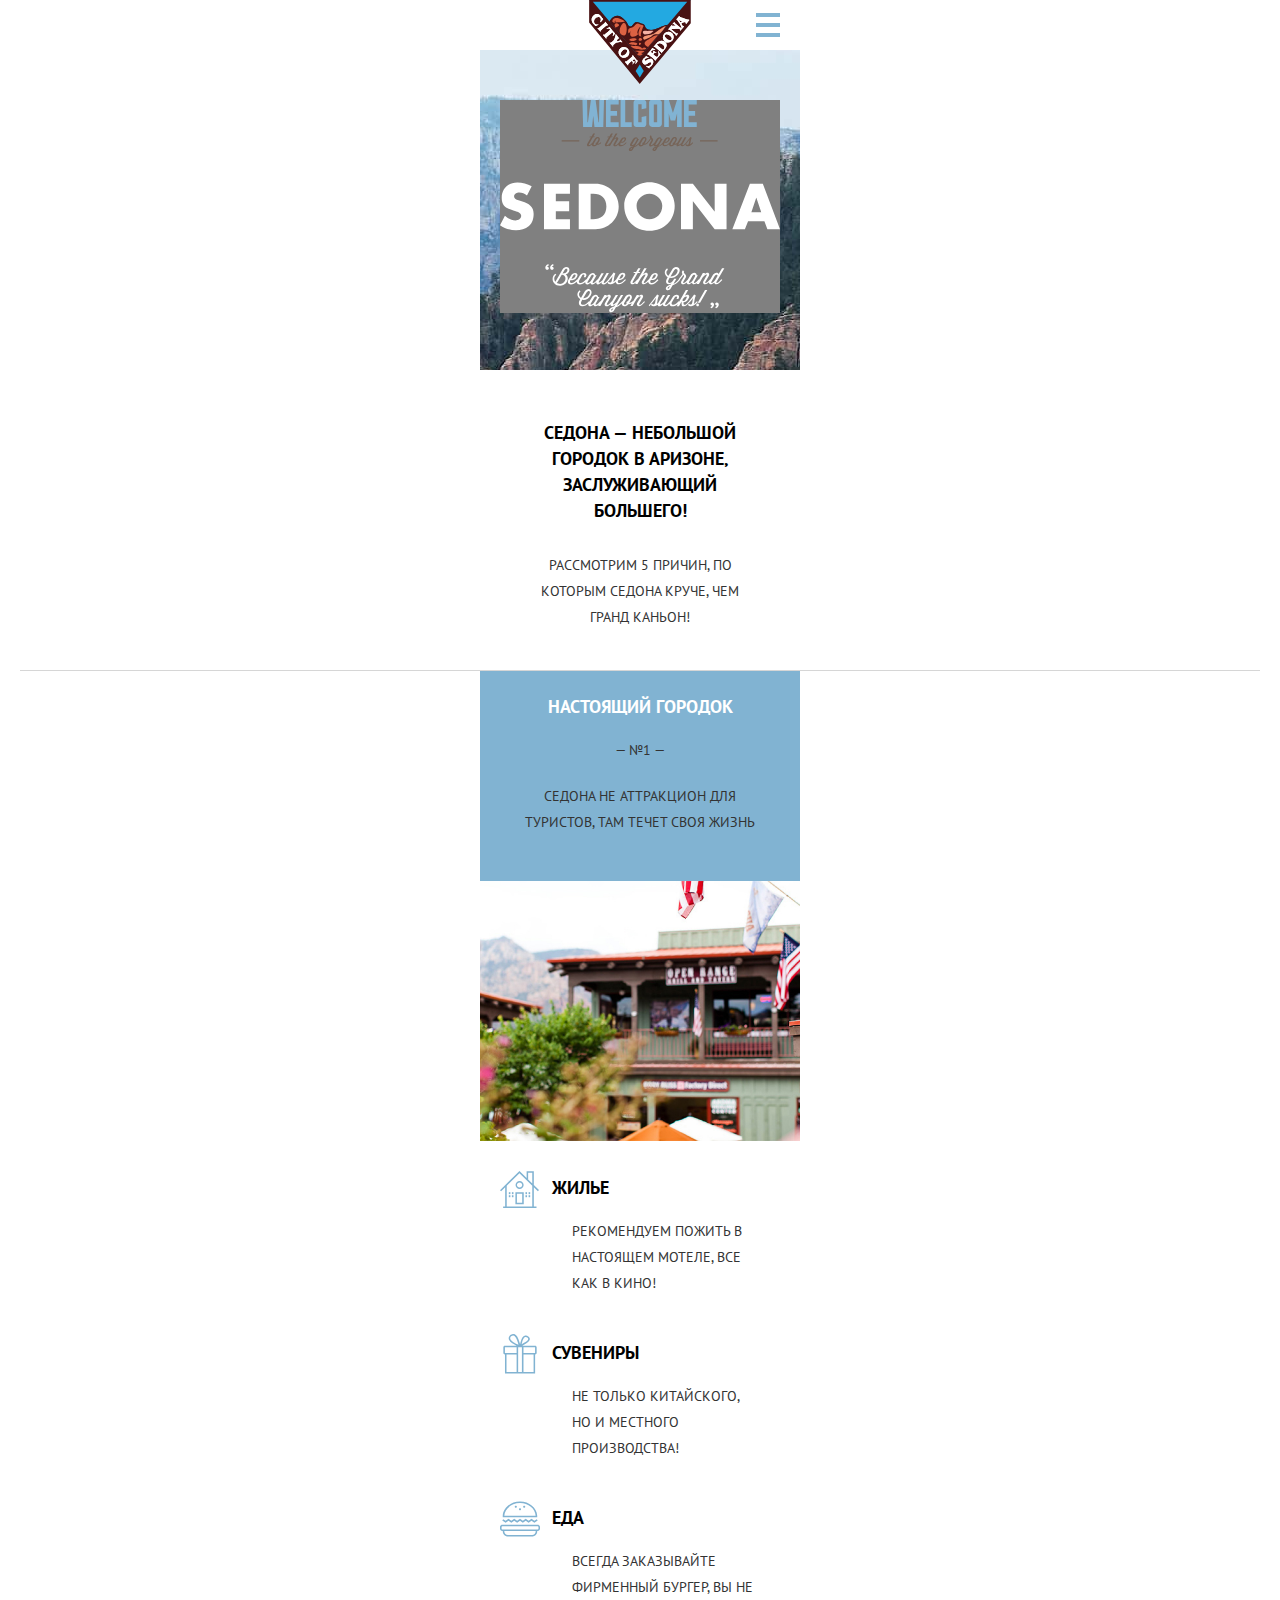
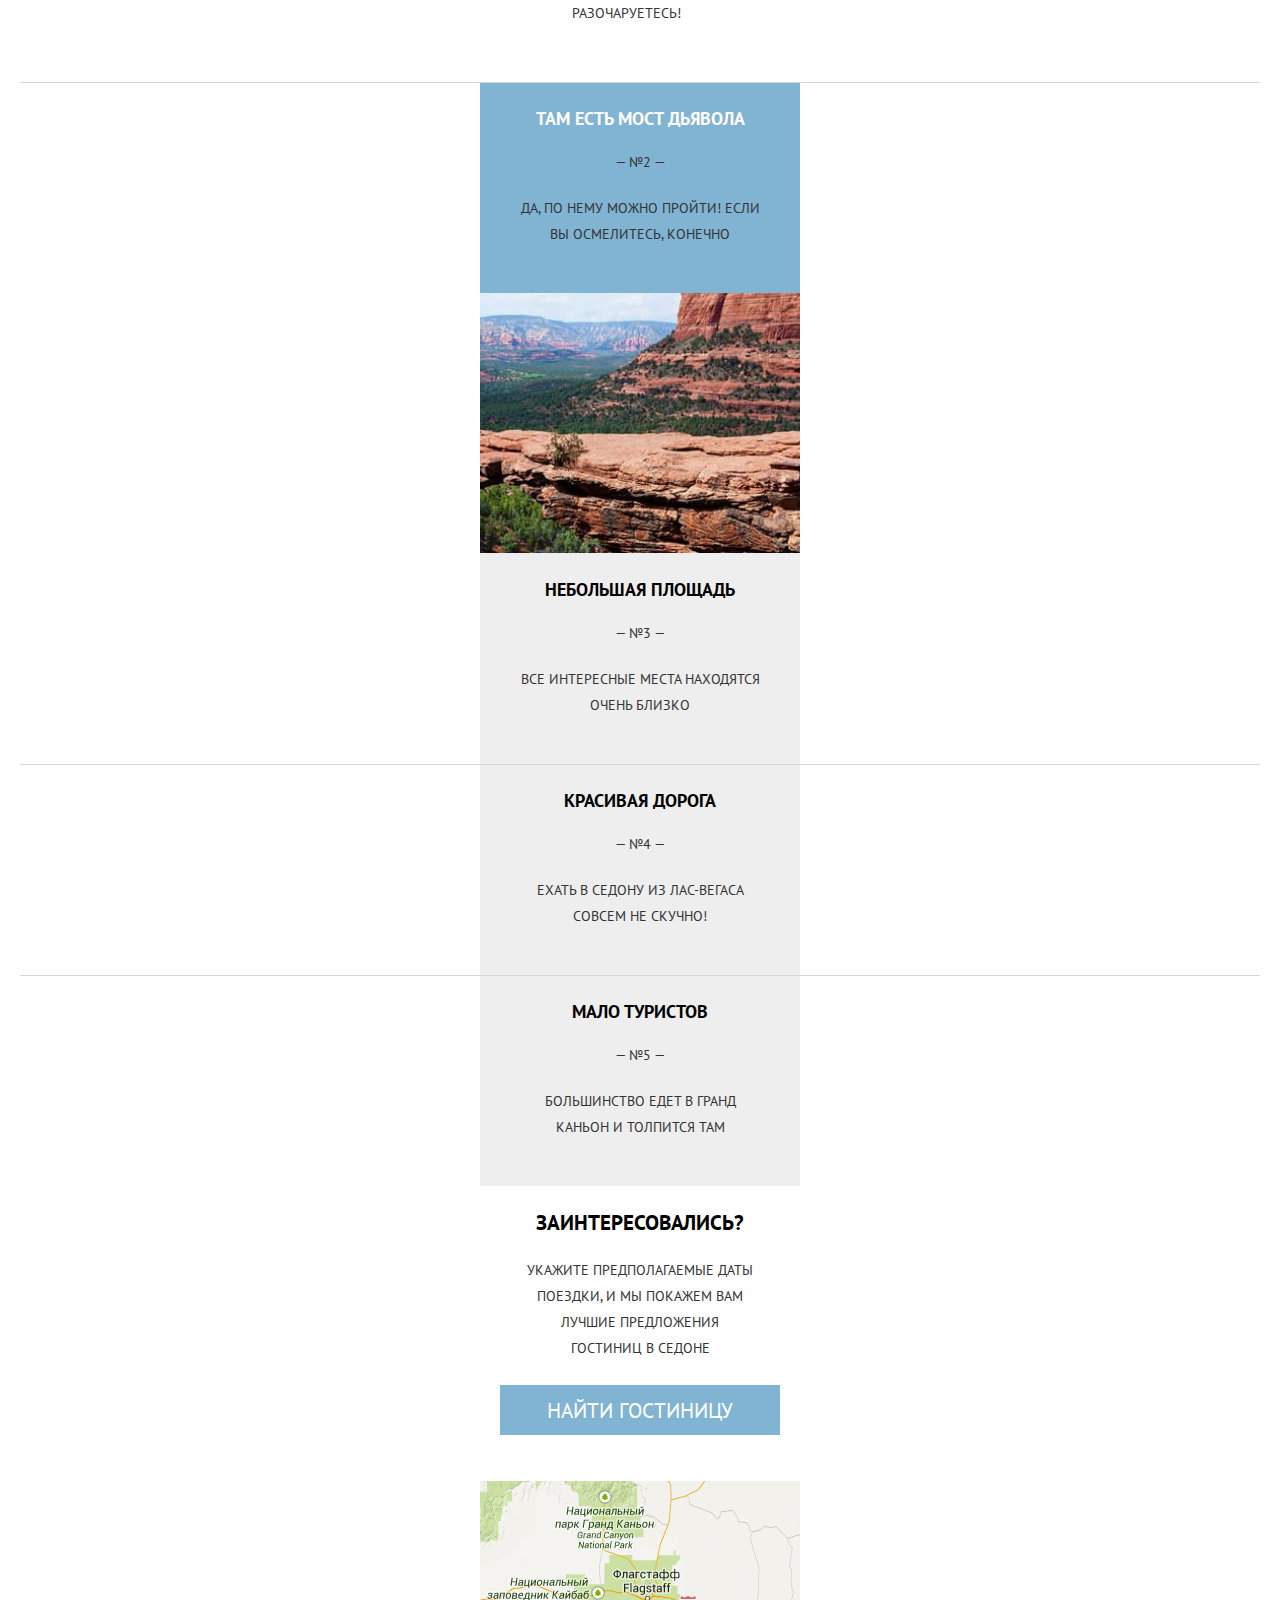
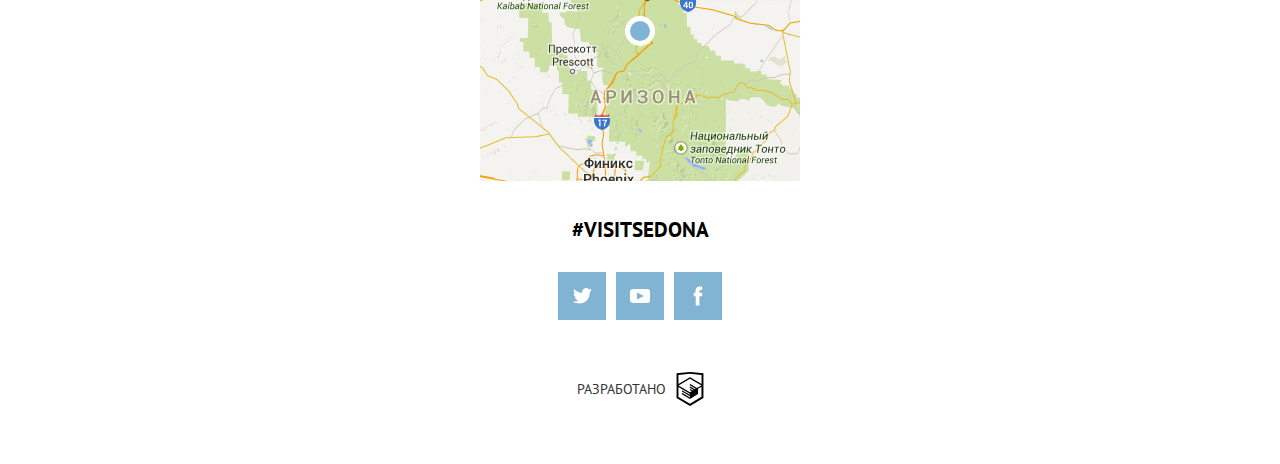
<file: index.html>
<!DOCTYPE html>
<html lang="ru">
  <head>
    <meta charset="UTF-8" />
    <meta name="viewport" content="width=device-width, initial-scale=1.0" />
    <meta http-equiv="X-UA-Compatible" content="ie=edge" />
    <link rel="stylesheet" href="style.css" />
    <script defer src="js/scripts.js"></script>
    <title>Sedona</title>
  </head>
  <body class="body">
    <header class="header">
      <nav class="navigation">
        <a class="header-link">
          <svg width="102" height="84" xmlns="http://www.w3.org/2000/svg">
            <title>
              Логотип курорта City of Sedona: треугольник направленный вниз,
              внутри надпись и горы
            </title>
            <path d="m.15 0 50.6 59.1L101.85 0H.15Z" fill="#23A9E1" />
            <path
              d="M51.05 0H.15v22.5L50.75 84l.3-.4 50.7-60.4V0h-50.7Zm0 57.1-.3.4L3.85 1.8h94.4l-47.2 55.3Z"
              fill="#491213"
            />
            <path
              d="m50.75 57.5.3-.4 27.6-32.3c-6.9.9-11.9 6.1-18.6 5-3.4-.6-3.5-2.5-4.5-4.5-.7-1.5-1.9-1.3-3.5-1.9-1.4-.6-2.3-1.7-5.2-1.1-2.5.6-2.8 4.5-6 4.3-1.7-.1-1.8-2.5-4.2-5.5-6.3-7.6-12.2-6.5-16.2.5l30.3 35.9Z"
              fill="#491213"
            />
            <path
              d="M23.45 32.2c.5.6.9 1.3.8 2.1-.1.6-.9 1.5-.3 1.8.7-.9 1.5-1.9 2.2-2.8-.6-.2-5.4-5.8-5.4-6.5-1.1.6-2.1 1.2-3.2 1.7.2.7 1.3 0 1.9 0 .8.1 1.4.6 2 1.2-1.7 1.4-5.9 5-6.4 5.1-.2 0-1.1-.6-1.1-.1 0 .3.9 1 1 1.2.7.9 1.5 1.8 2.2 2.7.6-.3-.1-.7.2-1.2.3-.3 4.9-4.2 6.1-5.2ZM18.15 25.3c.4-.1.6.4 1-.1-.8-1-1.6-1.9-2.4-2.9-.4-.4-.8-.9-.7 0 .1.6-6.1 5.7-6.5 5.8-.5.2-.8-.4-1.1.1.7.9 1.5 1.7 2.2 2.6.2.3.5.6.7.9.3.3.2-.7.2-.6-.1-.5.5-.9.9-1.2 1.5-1.4 5.3-4.6 5.7-4.6ZM9.35 24.4c-1.8.5-3.6-.2-4.2-2-.5-1.8.6-3.8 2.1-4.8 1.4-1 3.6-1 4.4.8.3.8.2 1.7-.1 2.5-.2.5-.6 1 .1 1.3.9-1.1 1.7-2.2 2.6-3.3-1.1-.6-1.5-1.7-2.3-2.6-.9-1.1-2.1-2.1-3.5-2.3-2.9-.4-5.6 2.6-5.8 5.2-.1 1.5.4 2.8 1.2 4 .8 1 1.9 1.6 2.4 2.8.3.1 2.7-1 3.3-1.3-.1-.1-.1-.3-.2-.3-.7.2 0 0 0 0ZM48.65 60.8c-1.2-.8-4-4.7-4.6-5.3-.1-.1-.2-.3-.3-.4 0 0-.3.2-.2.2-.2.1.1.6-.1.9-.8 1.2-5.8 5-6 5.2-.6.4-1.2-.2-1.5.3.7.9 2.8 3.5 3 3.6.5.1.1-.8.2-1 .1-.4 2.6-2.4 3.5-3.2.3-.3.7.4.9.7.3.5.5 1 .3 1.6-.1.4-.7.9-.3 1.2.6-.7 2.4-2.8 2.6-3 .3-.3-.6 0-.5-.1-.4.2-.7.2-1.1 0-.1-.1-1.1-1.1-1-1.2.4-.4 1-1 1.5-1.1.9-.2 1.6 1.5 1.7 2.1.1.6.1 1.2-.1 1.8-.1.4-.5.7 0 .9.7-1 1.4-1.9 2.1-2.9.2-.2 0-.3-.1-.3-.1-.1.2 0 0 0ZM38.45 56.6c2.2-1.9 2.5-5.1.8-7.3-1.9-2.5-5.4-3.1-7.8-1.1-2.2 1.9-2.5 5-.8 7.3 2 2.7 5.2 3 7.8 1.1 1.2-.9-.1.1 0 0Zm-.5-4.7c-.6 1.5-2.2 3.1-3.7 3.7-1.8.7-3.1-.8-2.4-2.6.6-1.5 2.2-3.1 3.7-3.7 1.9-.7 3.1.9 2.4 2.6-.3.9.1-.2 0 0ZM32.05 42c.5.1.9.6 1.3 0-.7-.9-1.5-1.8-2.2-2.6-.6.3 0 .5-.2 1-.2.4-2.6.8-3.2.9.2-.6.9-2.6 1.2-2.8.5-.4.9.4 1.3-.1l-2.7-3.3c-.3-.4-.6-1-1-.7 0 0 0 1.5-.1 1.7-.1.2-.9 3.6-1.9 4.5-.5.4-2.2 1.9-2.7 2.1-.5.2-.8-.6-1.2 0 .8 1 1.7 2 2.5 3 .1.1.6.9.8.9.5.1.1-.9.1-1.1.2-.4 2.5-2.7 3.5-2.9 1.2-.3 3-.8 4.5-.6.3.1-.4 0 0 0ZM69.35 52.4c.2.6.3 1.3.2 2-.1.9-1 2.9-2.2 2.3-1.2-.6-2.2-1.7-3.2-2.6.8-.9 1.5-1.7 2.9-1.3.4.1.7 0 .3-.3-.4-.2-3.1-2-3.3-1.8-.3.3.5.9.2 1.5-.2.4-.6.8-.9 1.2-.7-.6-1.9-1.3-1.1-2.3.5-.7 1.3-1.2 2.1-1.3.6-.1 1.8.4 2-.2-1.1-.5-2.2-1-3.3-1.6.2.8-3.3 4.5-4.1 5.5-.1.1-.7.6-.7.8 0 .4.6.1.7.1.5-.2 6.8 5.1 7 5.5.1.3-.2.6 0 .7 0 0 .2.2.3.2.4-.5 4.5-6 5.4-6.2-.8-1.2-1.6-2.4-2.4-3.7-.6.4 0 1.1.1 1.5ZM63.15 59.2c-2.1-1.3-5.6 1.3-6.1 1.5-1 .5-1.8-.5-1.3-1.5.5-.8 1.4-1.2 2.3-1.3.3 0 1.4.2 1.5 0 .1-.2.2-.2 0-.3-.9-.6-1.7-1.2-2.6-1.7-.2 1.1-1.4 1.7-2.1 2.4-.8.9-1.5 1.9-1.5 3.2 0 1.1.7 2.1 1.7 2.7 1.1.6 2.3.1 3.3-.5.6-.4 1.3-.9 1.9-1.2 1-.5 2.3-.1 2 1.3-.3 1.1-1.4 2.1-2.4 2.3-.6.2-1.3.1-1.9-.1-.4-.1-1-.7-1.2-.1 1.2.8 2.3 1.7 3.5 2.5.1-.8.5-1.1 1.1-1.6.7-.6 1.4-1.3 2-2.1 1.2-1.7 1.6-4.1-.2-5.5ZM63.15 59.2c1 .5-.6-.5 0 0ZM99.85 19.6c-.7.7-8.4-2.3-9-2.8-.3-.1-.3-1.3-.7-.8l-1.2 1.5c-.4.5-.8 1-1.3 1.5-.3.3-.5.5 0 .7.8-.4 5.4 7.3 5 8.5-.7.4-6.9-5.1-7.1-5.4-.1-.1.3-1-.2-.9-.2 0-.7.9-.9 1.1-.3.4-.6.7-.9 1.1.3.5.5 0 1 0 .4.1 1.8 1.3 2.2 1.7-.7 0-2.7.1-2.9.1-.9.1-.4-.7-1-.9-.8.9-1.5 1.8-2.3 2.8-.4.5-.9 1.1-1.3 1.6-.1.1 0 0 .1.1.3.3.1.2.6 0s6.6 4.9 6.8 5.2c.4.5-.2 1 .4 1.2.6-.7 1.2-1.5 1.8-2.2.1-.1.1-.1 0-.2-.4-.4-.5.2-1 .2-.5-.1-4.4-3.4-5.9-4.6 1.8-.1 7.3-.3 8.2-.3.3 0 1.1.9 1.1 1.2-.1.4-.5.6.1.8.5-.6 1-1.1 1.5-1.7l.2-.3c.1-.1.1-.1.2-.3l.2-.2c.4-.5 1.8-2 1.6-2.2-.5-.4-.7.5-1.3-.1-.3-.2-1.2-1.8-1.4-2.2-.3-.4.6-.9 1-1.1.8-.5 3.2-1.2 3.5.3 0 .3-.3.5-.1.7 0 0 .2.2.3.2.2-.2 2.4-2.8 3.3-4-.4-.1-.5-.2-.6-.3Zm-7.4 2.2c.1-.1.2-.1 0 0-.3.2-.7.5-1 .8-.5-.9-1-1.8-1.6-2.7 1.2.5 2.4 1 3.5 1.5-.2 0-.5.2-.9.4ZM82.75 33c-2.4-2-5.6-1.4-7.6.8-1.9 2.3-1.7 5.7.6 7.6 2.3 1.9 5.7 1.4 7.6-.8 1.9-2.3 1.8-5.7-.6-7.6Zm-.3 6.6c-1.3 1.3-3.4.1-4.5-.7-1.1-.8-3.1-2.6-1.9-4.1 1.1-1.3 3.1-.2 4.2.5 1.2.8 3.4 2.6 2.3 4.2l-.1.1Z"
              fill="#fff"
            />
            <path
              d="M82.75 33c1.2 1-.3-.2 0 0ZM82.45 39.6l.1-.1-.1.1ZM76.15 42.1c.1.1.3.2 0 0-2.9-2.2-6.3-1.6-8.5 1.1l-3 3.6c.4.5.8-.1 1.3.2.4.3 6.2 5.1 6.3 5.4.2.5-.3.5.1.9.2.1 4.5-5.2 4.9-6.2.9-1.8.3-3.8-1.1-5Zm-1.3 6.8c-.2.3 0 .1-.7.7-.3.3-6.4-4.7-6.2-4.9.8-.9 2.6-1.6 3.6-1.3 2.2.4 5.2 3.1 3.3 5.5Z"
              fill="#fff"
            />
            <path
              d="m50.75 57.5.3-.4 27.6-32.3c-6.9.9-11.9 6.1-18.6 5-3.4-.6-3.5-2.5-4.5-4.5-.7-1.5-1.9-1.3-3.5-1.9-1.4-.6-2.3-1.7-5.2-1.1-2.5.6-2.8 4.5-6 4.3-1.7-.1-1.8-2.5-4.2-5.5-6.3-7.6-12.2-6.5-16.2.5l30.3 35.9Z"
              fill="#491213"
            />
            <path d="m46.65 70.9 4.1-6.5 4 6.5-4 6.5-4.1-6.5Z" fill="#23A9E1" />
            <path
              d="M23.45 32.3c.5.6.9 1.3.8 2.1-.1.6-.9 1.6-.3 1.8.7-.9 1.5-1.9 2.2-2.8-.6-.2-5.4-5.8-5.4-6.5-1.1.6-2.1 1.2-3.2 1.7.2.7 1.3 0 1.9 0 .8.1 1.4.6 2 1.2-1.7 1.4-5.9 5-6.4 5.1-.2 0-1.1-.6-1.1-.1 0 .3.9 1 1 1.2.7.9 1.5 1.8 2.2 2.7.6-.3-.1-.7.2-1.2.3-.4 4.9-4.3 6.1-5.2ZM18.15 25.3c.4-.1.6.4 1-.1-.8-1-1.6-1.9-2.4-2.9-.4-.4-.8-.9-.7 0 .1.6-6.1 5.7-6.5 5.8-.5.2-.8-.4-1.1.1.7.9 1.5 1.7 2.2 2.6.2.3.5.6.7.9.3.3.2-.7.2-.6-.1-.5.5-.9.9-1.2 1.5-1.3 5.3-4.6 5.7-4.6ZM9.35 24.4c-1.8.5-3.7-.2-4.2-2s.6-3.8 2.1-4.8c1.4-1 3.6-1 4.4.8.3.8.2 1.7-.1 2.5-.2.5-.6 1 .1 1.3.9-1.1 1.7-2.2 2.6-3.3-1.1-.6-1.5-1.7-2.3-2.6-.9-1.1-2.1-2.1-3.5-2.3-2.9-.4-5.6 2.6-5.8 5.2-.1 1.5.4 2.8 1.2 4 .8 1 1.9 1.6 2.4 2.8.3.1 2.7-1 3.3-1.3-.1-.1-.1-.2-.2-.3-.7.2 0 0 0 0ZM48.65 60.8c-1.2-.8-4-4.7-4.6-5.3-.1-.1-.2-.3-.3-.4 0 0-.3.2-.2.2-.2.1.1.6-.1.9-.8 1.2-5.8 5-6 5.2-.6.4-1.2-.2-1.5.3.7.9 2.8 3.5 3 3.6.5.1.1-.8.2-1 .1-.4 2.6-2.4 3.5-3.2.3-.3.7.4.9.7.3.5.5 1 .3 1.6-.1.4-.7.9-.3 1.2.6-.7 2.4-2.8 2.6-3 .3-.3-.6 0-.5-.1-.4.2-.7.2-1.1 0-.1-.1-1.1-1.1-1-1.2.4-.4 1-1 1.5-1.1.9-.2 1.6 1.5 1.7 2.1.1.6.1 1.2-.1 1.8-.1.4-.5.7 0 .9.7-1 1.4-1.9 2.1-2.9.2-.2 0-.3-.1-.3-.1-.1.2 0 0 0ZM38.45 56.6c2.2-1.9 2.5-5.1.8-7.3-1.9-2.5-5.4-3.1-7.8-1.1-2.2 1.9-2.5 5-.8 7.3 2 2.7 5.2 3 7.8 1.1 1.2-.9-.1.1 0 0Zm-.5-4.7c-.6 1.5-2.2 3.1-3.7 3.7-1.8.7-3.1-.8-2.4-2.6.7-1.5 2.2-3.1 3.7-3.7 1.9-.7 3.1.9 2.4 2.6-.4.9.1-.2 0 0ZM32.05 42c.5.1.9.5 1.3 0-.7-.9-1.5-1.8-2.2-2.6-.6.3 0 .5-.2 1-.2.4-2.6.8-3.2.9.2-.6.9-2.6 1.2-2.8.5-.4.9.4 1.3-.1l-2.7-3.3c-.3-.4-.6-1-1-.7 0 0 0 1.5-.1 1.7-.1.2-.9 3.6-1.9 4.5-.5.4-2.2 1.9-2.7 2.1-.5.2-.8-.6-1.2 0 .8 1 1.7 2 2.5 3 .1.1.6.9.8.9.5.1.1-.9.1-1.1.2-.4 2.5-2.7 3.5-2.9 1.2-.2 3-.7 4.5-.6.3.1-.4 0 0 0Z"
              fill="#fff"
            />
            <path
              d="M25.75 22.9c-4-.2-2.4-4 .4-4.8 2.6-.8 8.1 1.7 9.8 3.4-2.8.9-6.4.7-9.4.9-.2-3.2-1-2.1-.8.5ZM26.75 27.7c-2-1.6-1.4-5.3 1.8-4.1 4 2.1-.9 3.2-1.8 4.1ZM35.25 35.4c-8.6-.1-2.8-13.3.1-12.5 3.4 1.1 3 12.6-.1 12.5ZM41.35 31.1c-.8 2.5-2.4 3-2.2-.1.2-3.5 2.5-2.7 4.9-4 2-1.1 3.1-5.2 6.6-2.8 1.6 1.1 3.4.2 3.9 1.8 0-.1-4.5 10.3-2 10.3-5 0-2.8-5.9-.9-9.9-1.8.9-4.8 6.7-2.4 7.6-1.3 1.7-5.2 3.9-7.2 2.3-1.5-1.1-.7-3.2-.7-5.2ZM45.45 40.7c-3.5 1-8.1-1.2-2.5-2.3 3.5-.7 7.2.7 2.5 2.3.1 0-.1 0 0 0ZM49.85 40.6c-.7-1.7.6-3.6 2.7-2.2 1.8 1.2-.9 3.1-2.7 2.2ZM46.85 45.2c-2.4-.7-10.5-.6-5.2-2.8 1.7-.6 10.2.2 5.2 2.8ZM50.05 44.9c0-1-.5-2.7 1.4-1.9 2.2.8-1.4 2.6-1.4 1.9 0 0 0-.2 0 0ZM57.35 48.5c-1.4-1.2-2.9-1.3-4.2 0-1.8-3.3-8.3-2.2-11.4-2.7 1.6 4.1 14.8 4.9 15.6 2.7ZM55.45 51c-3.2-.1-6.7-.6-9.6.1 1.9.5 6.4 1.8 2.2 2.9 1.5 2.2 4 2 5.6.1-.7-.3-1-.7-1.6-1.1 1.6-.3 3.2-1.2 3.4-2ZM59.05 47.1c-5.3-3.1-4-5.4.4-7.6 2.3-1.1 7.3-5.2 9.4-3.9-3.3 3.9-6.6 7.7-9.8 11.5Z"
              fill="#DC6243"
            />
            <path
              d="M55.25 39.8c-4.5-4.6 6.7-4.2 8.5-5.8 1.3.4 10.8-8.3 13.1-7.7-1.7 1.9-5.2 8.1-7.8 8.1-2 0-4-.3-5.5 1.1-2.2 2.1-5.9 3.1-8.3 4.3Z"
              fill="#F49774"
            />
            <path
              d="M56.75 34.2c-2.5 1.3-4.8-3.9-.5-3.4 2.8.3 5.7-.2 8.3.2-2 2.3-4.7 3.6-7.8 3.2Z"
              fill="#F4B1A4"
            />
            <path
              d="M69.35 52.5c.2.6.3 1.3.2 2-.1.9-1 2.9-2.2 2.3-1.2-.6-2.2-1.7-3.2-2.6.8-.9 1.5-1.7 2.9-1.3.4.1.7 0 .3-.3-.4-.2-3.1-2-3.3-1.8-.3.3.5.9.2 1.5-.2.4-.6.8-.9 1.2-.7-.6-1.9-1.3-1.1-2.3.5-.7 1.3-1.2 2.1-1.3.6-.1 1.8.4 2-.2-1.1-.5-2.2-1-3.3-1.6.2.8-3.3 4.5-4.1 5.5-.1.1-.7.6-.7.8 0 .4.6.1.7.1.5-.2 6.8 5.1 7 5.5.1.3-.2.6 0 .7 0 0 .2.2.3.2.4-.5 4.5-6 5.4-6.2-.8-1.2-1.6-2.4-2.4-3.7-.6.3 0 1 .1 1.5ZM63.15 59.2c-2.1-1.3-5.6 1.3-6.1 1.5-1 .5-1.8-.5-1.3-1.5.5-.8 1.4-1.2 2.3-1.3.3 0 1.3.2 1.5 0 .1-.2.2-.2 0-.3-.9-.6-1.7-1.2-2.6-1.7-.2 1.1-1.4 1.7-2.1 2.4-.8.9-1.5 1.9-1.5 3.2 0 1.1.7 2.1 1.7 2.7 1.1.6 2.3.1 3.3-.5.6-.4 1.3-.9 1.9-1.2 1-.5 2.3-.1 2 1.3-.3 1.1-1.4 2.1-2.4 2.3-.6.2-1.3.1-1.9-.1-.4-.1-1-.7-1.2-.1 1.2.8 2.3 1.7 3.5 2.5.1-.8.5-1.1 1.1-1.6.7-.6 1.4-1.3 2-2.1 1.2-1.7 1.6-4.1-.2-5.5ZM63.15 59.2c1 .6-.6-.5 0 0ZM99.85 19.6c-.7.7-8.4-2.3-9-2.8-.3-.1-.3-1.3-.7-.8l-1.2 1.5c-.4.5-.8 1-1.3 1.5-.3.3-.5.5 0 .7.8-.4 5.4 7.3 5 8.5-.7.4-6.9-5.1-7.1-5.4-.1-.1.3-1-.2-.9-.2 0-.7.9-.9 1.1-.3.4-.6.7-.9 1.1.3.5.5 0 1 0 .4.1 1.8 1.3 2.2 1.7-.7 0-2.7.1-2.9.1-.9.1-.4-.7-1-.9-.8.9-1.5 1.8-2.3 2.8-.4.5-.9 1.1-1.3 1.6-.1.1 0 0 0 .1.3.3.1.2.6 0s6.6 4.9 6.8 5.2c.4.4-.2 1 .4 1.2.6-.7 1.2-1.5 1.8-2.2.1-.1.1-.1 0-.2-.4-.4-.5.2-1 .2-.5-.1-4.4-3.4-5.9-4.6 1.8-.1 7.3-.3 8.2-.3.3 0 1.1.9 1.1 1.2-.1.4-.5.6.1.8.5-.6 1-1.1 1.5-1.7l.2-.3c.1-.1.1-.1.2-.3l.2-.2c.4-.5 1.8-2 1.6-2.1-.5-.4-.7.5-1.3-.1-.3-.2-1.2-1.8-1.4-2.2-.3-.4.6-.9 1-1.1.8-.5 3.2-1.2 3.5.3 0 .3-.3.5-.1.7 0 0 .2.2.3.2.2-.2 2.4-2.8 3.3-4-.3-.2-.4-.3-.5-.4Zm-7.4 2.2c.1 0 .2-.1 0 0-.3.2-.7.5-1 .8-.5-.9-1-1.8-1.6-2.7 1.2.5 2.4 1 3.5 1.5-.2.1-.5.2-.9.4ZM82.75 33c-2.4-2-5.6-1.4-7.6.8-1.9 2.3-1.7 5.7.6 7.6 2.3 1.9 5.7 1.4 7.6-.8 1.9-2.3 1.8-5.7-.6-7.6Zm-.3 6.6s0 .1 0 0c-1.3 1.3-3.4.1-4.5-.7-1.1-.8-3.1-2.6-1.9-4.1 1.1-1.3 3.1-.2 4.2.5 1.2.8 3.4 2.6 2.3 4.2l-.1.1Z"
              fill="#fff"
            />
            <path
              d="M82.75 33c1.2 1-.3-.2 0 0ZM82.45 39.7c0-.1 0-.1 0 0l.1-.1c-.1 0-.1.1-.1.1ZM76.15 42.1c.1.1.3.3 0 0-2.9-2.2-6.3-1.6-8.5 1.1l-3 3.6c.4.5.8-.1 1.3.2.4.3 6.2 5.1 6.3 5.4.2.5-.3.5.1.9.2.1 4.5-5.2 4.9-6.2.9-1.8.3-3.7-1.1-5Zm-1.3 6.8c-.2.3 0 .1-.7.7-.3.3-6.4-4.7-6.2-4.9.8-.9 2.6-1.6 3.6-1.3 2.2.5 5.2 3.2 3.3 5.5Z"
              fill="#fff"
            />
          </svg>
        </a>
        <ul id="nav-list" class="navigation-list">
          <li class="navigation-item">
            <a class="navigation-link navigation-current">
              <span class="navigation-text">Главная</span>
            </a>
          </li>
          <li class="navigation-item">
            <a class="navigation-link" href="#">
              <span class="navigation-text">Фото и видео</span>
            </a>
          </li>
          <li class="navigation-item">
            <a class="navigation-link" href="form.html">
              <span class="navigation-text">Форма отзыва</span>
            </a>
          </li>
          <li class="navigation-item">
            <a class="navigation-link" href="#">
              <span class="navigation-text">HTML academy</span>
            </a>
          </li>
        </ul>
        <button id="nav-button" class="nav__toggle-button">
          <span class="nav__button-line nav__button-line--first"></span>
          <span class="nav__button-line nav__button-line--second"></span>
          <span class="nav__button-line nav__button-line--third"></span>
          Кнопка меню
        </button>
      </nav>
    </header>

    <main class="content">
      <section class="lead">
        <div class="lead-image">
          <svg 
            class="lead-image-foreground"
            width="280" height="213" fill="none" xmlns="http://www.w3.org/2000/svg">
            <title>
              Welcome to the gorgeous SEDONA. Because the Grand Ca nyon sucks!
            </title>
            <path d="m100.666 42.26-.122.121c-.853.91-1.828 1.336-2.742 1.336l1.706-2.975c1.097-1.882.061-3.704-1.645-3.704-1.402 0-2.498.547-3.534 2.368l-.914 1.579-.732 1.275-.122.121c-1.34 1.518-2.62 2.732-3.412 2.732-.426 0-.61-.303-.183-.971l3.9-6.8h1.463l.548-.85h-1.523l1.706-2.975h-1.828l-1.706 2.975H89.88l-.548.85h1.645l-3.656 6.314c-.792 1.336-.244 2.611 1.219 2.611 1.036 0 2.254-.79 3.351-1.882 0 2.307 3.23 2.793 5.18.303h.426c1.097 0 2.803-.668 3.717-1.76 0-.304-.304-.547-.548-.668Zm-3.9.121h-.06a1.09 1.09 0 0 0-1.098 1.093c0 .243.061.425.183.607v.06c-.853 1.458-2.925 1.215-1.889-.728l1.402-2.368.853-1.457c1.28-2.185 3.047-1.336 1.95.547l-1.34 2.246ZM125.954 42.26l-.122.12c-1.34 1.519-2.985 2.733-4.265 2.733-1.097 0-1.767-.728-.975-2.186l.183-.303c1.158.485 3.412.243 4.753-2.125l.244-.425c.974-1.7.06-2.915-1.463-2.915-1.462 0-2.62.79-3.412 2.125l-1.768 3.036-.121.122c-1.341 1.517-2.621 2.732-3.413 2.732-.426 0-.609-.304-.183-.972l2.621-4.614c.792-1.396.061-2.368-.975-2.368-.792 0-1.646.425-2.56 1.397l2.925-5.04h-1.828l-5.057 8.683-.122.12c-1.341 1.519-2.621 2.733-3.413 2.733-.426 0-.609-.303-.183-.971l3.9-6.8h1.463l.548-.85h-1.523l1.706-2.975h-1.828l-1.706 2.974h-1.645l-.549.85h1.645l-3.656 6.315c-.792 1.336-.244 2.61 1.219 2.61.731 0 1.523-.364 2.315-.97l-.487.789h1.828l2.742-4.797c2.803-3.521 4.022-3.036 3.291-1.7l-2.377 4.129c-.792 1.335-.244 2.61 1.219 2.61 1.097 0 2.315-.85 3.412-1.942.061 1.153 1.036 1.942 2.499 1.942 2.072 0 4.143-1.578 5.606-3.339.061-.364-.244-.607-.488-.728Zm-3.473-2.55c1.036-1.822 2.925-1.518 1.828.364l-.244.425c-.853 1.457-2.072 1.457-2.742 1.214l1.158-2.004ZM192.435 42.26l-.122.121c-.67.79-1.462 1.457-2.193 2.004.609-1.761.426-4.372 1.584-6.74l-1.341-.728c-.731 1.032-2.376 3.4-4.082 5.343l-.122.121c-1.341 1.518-2.62 2.732-3.413 2.732-.426 0-.609-.303-.182-.971l3.899-6.8h-1.828l-3.229 5.646c-1.402 1.275-2.438 1.943-2.803 1.822-.427-.182 0-.85.243-1.275l3.535-6.193h-1.828l-2.864 4.918-.122.121c-.853.91-1.828 1.336-2.742 1.336l1.706-2.975c1.097-1.882.061-3.704-1.645-3.704-1.402 0-2.499.547-3.535 2.368l-.914 1.579-.731 1.275-.122.121c-1.34 1.518-2.986 2.732-4.265 2.732-1.097 0-1.767-.728-.975-2.185l.183-.304c1.157.486 3.412.243 4.753-2.125l.243-.425c.975-1.7.061-2.914-1.462-2.914-1.463 0-2.62.789-3.413 2.125l-1.767 3.035-.122.122c-1.523 1.76-2.803 2.853-4.265 3.46l4.083-6.982h-1.097c0-.728-.792-1.76-1.889-1.76-.975 0-2.377.789-3.108 2.125l-1.767 3.035-.122.122c-1.341 1.518-2.62 2.732-3.412 2.732-.427 0-.61-.303-.183-.971l1.828-3.158c.609-1.093.305-1.76-.244-2.489l-1.036-1.214c-.244-.304-.244-.729.122-1.032l-.975-1.033c-1.036.911-1.097 1.943-.487 2.793l.182.182c-.792 1.154-1.889 2.672-3.107 4.068l-.122.122c-.853.91-1.828 1.336-2.742 1.336l1.706-2.975c1.097-1.883.061-3.704-1.645-3.704-1.402 0-2.499.546-3.535 2.368l-.914 1.578-.731 1.275-.122.122c-1.523 1.76-2.803 2.853-4.265 3.46l4.082-6.982h-1.096c0-.728-.793-1.76-1.889-1.76-.975 0-2.377.789-3.108 2.125l-2.559 4.432c-.793 1.336-.244 2.61 1.218 2.61.488 0 1.097-.242 1.767-.606l-.487.85c-2.438.728-4.022 1.76-4.022 3.096 0 1.76 2.681 2.125 4.022-.121l1.401-2.368c1.463-.425 2.864-1.336 4.388-2.732 0 2.307 3.229 2.792 5.179.303h.427c1.097 0 2.803-.668 3.717-1.76.853-1.033 1.584-1.944 3.047-3.886l.244.303c.243.304.304.668.121 1.032l-1.95 3.34c-.792 1.335-.243 2.61 1.219 2.61.914 0 1.95-.607 2.925-1.457 0 .85.549 1.457 1.584 1.457.488 0 1.097-.242 1.768-.607l-.427.729c-2.437.728-4.022 1.76-4.022 3.096 0 1.761 2.681 2.125 4.022-.121l1.402-2.368c1.462-.486 2.924-1.336 4.448-2.793.061 1.154.975 1.943 2.498 1.943 1.463 0 2.986-.85 4.205-1.943-.061 2.368 3.229 2.854 5.179.364h.427c.548 0 1.34-.182 2.011-.546-.488 1.275-.061 2.125.975 2.125.975 0 2.132-.91 2.986-1.76-.183.97.426 1.76 1.584 1.76 1.523 0 3.23-1.579 4.753-3.34 1.036-1.214 1.95-2.489 2.62-3.339-.731 1.882-.305 5.282-2.072 5.282-.609 0-.853-.667-.853-.667l-1.158.607s.305 1.457 2.011 1.457c.183 0 .305 0 .488-.06h.061c1.889-.244 3.717-1.7 5.057-3.28-.061-.303-.365-.607-.67-.667Zm-26.141-2.55c1.036-1.822 2.925-1.518 1.828.364l-.244.425c-.853 1.457-2.072 1.457-2.742 1.214l1.158-2.003Zm-34.856 9.471c-.365.668-.975.607-.975.061 0-.486.427-1.032 1.828-1.579l-.853 1.518Zm.853-4.068c-.426 0-.609-.303-.182-.971l2.559-4.432c.975-1.7 2.925-1.275 2.011.364l-1.402 2.429c-1.096 1.76-2.254 2.61-2.986 2.61Zm11.213-2.732h-.061a1.09 1.09 0 0 0-1.097 1.093c0 .243.061.425.183.607v.06c-.853 1.458-2.925 1.215-1.889-.728l1.401-2.368.853-1.457c1.28-2.185 3.047-1.336 1.95.547l-1.34 2.246Zm11.456 6.8c-.366.668-.975.607-.975.061 0-.486.426-1.032 1.828-1.579l-.853 1.518Zm.853-4.068c-.427 0-.61-.303-.183-.971l2.559-4.432c.975-1.7 2.925-1.275 2.011.364l-1.401 2.429c-1.097 1.76-2.255 2.61-2.986 2.61Zm17.976-2.732h-.061a1.09 1.09 0 0 0-1.097 1.093c0 .243.061.425.183.607v.06c-.853 1.458-2.925 1.215-1.889-.728l1.401-2.368.853-1.457c1.28-2.185 3.047-1.336 1.95.547l-1.34 2.246ZM79.277 40.316h-17.61v1.214h17.61v-1.214ZM217.602 40.316h-17.611v1.214h17.611v-1.214Z" fill="#766458"/>
          
            <path d="M99.325-.241h4.692l-.731 27.261h-8.835l-1.22-11.232-1.218 11.232h-8.897L82.447-.24h4.631l.366 22.586h.487L90.916-.241h4.631l2.986 22.586h.488l.304-22.586ZM118.703 22.345v4.736h-12.736V-.241h12.736v4.675h-8.105v6.557h6.46v4.675h-6.46v6.618h8.105v.061ZM131.743 22.345v4.736h-11.151V-.241h4.631v22.586h6.52ZM141.615 17.002l4.692-1.093v8.257c0 1.58-1.341 2.854-2.864 2.854h-7.008c-1.584 0-2.864-1.336-2.864-2.854V2.613a2.856 2.856 0 0 1 2.864-2.853h7.008c1.523 0 2.864 1.275 2.864 2.853v5.526l-4.692 1.092V4.373h-3.352v17.911h3.352v-5.282ZM158.981-.241c1.524 0 2.864 1.275 2.864 2.853v21.494c0 1.578-1.34 2.853-2.864 2.853h-7.007c-1.584 0-2.864-1.335-2.864-2.853V2.612a2.856 2.856 0 0 1 2.864-2.853h7.007Zm-1.828 4.675h-3.351v17.911h3.351V4.434ZM177.079-.241h4.632V27.02h-4.632V13.602l-1.889 6.922h-4.57l-1.828-6.922V27.02h-4.631V-.24h4.631l4.144 13.175L177.079-.24ZM196.762 22.345v4.736h-12.736V-.241h12.736v4.675h-8.105v6.557h6.459v4.675h-6.459v6.618h8.105v.061Z" fill="#81B3D3"/>
          
            <path d="M26.995 95.448c-2.194-1.822-4.936-3.036-7.861-3.036-2.194 0-5.058 1.275-5.058 3.825 0 2.671 3.23 3.704 5.24 4.311l3.047.91c6.338 1.883 11.274 5.04 11.274 12.386 0 4.493-1.097 9.168-4.692 12.204-3.596 3.036-8.349 4.25-12.919 4.25-5.728 0-11.395-1.943-16.026-5.16l4.936-9.411c2.986 2.61 6.459 4.675 10.542 4.675 2.803 0 5.728-1.397 5.728-4.554 0-3.339-4.631-4.432-7.19-5.161-7.435-2.186-12.31-4.068-12.31-12.871 0-9.23 6.581-15.24 15.722-15.24 4.57 0 10.237 1.457 14.259 3.764l-4.692 9.108ZM55.817 93.748v7.589h13.345v10.018H55.817v7.833h14.137v10.018H43.996V83.79h25.958v10.018l-14.137-.06ZM78.729 83.79h16.818c12.675 0 23.156 9.958 23.156 22.708 0 12.75-10.542 22.708-23.156 22.708H78.73V83.79Zm11.883 35.398h2.68c7.069 0 13.102-3.886 13.102-12.69 0-8.136-5.362-12.69-12.98-12.69h-2.802v25.38ZM174.703 105.648c0 14.693-10.603 25.075-25.227 25.075-14.625 0-25.228-10.382-25.228-25.075 0-13.722 12.126-23.376 25.228-23.376 13.101 0 25.227 9.654 25.227 23.376Zm-38.146.06c0 7.833 5.789 13.54 12.858 13.54 7.068 0 12.857-5.707 12.857-13.54 0-6.253-5.789-12.021-12.857-12.021-7.008 0-12.858 5.768-12.858 12.021ZM180.979 83.79h11.883l21.693 27.808h.122V83.79h11.882v45.416h-11.882l-21.693-27.869h-.122v27.869h-11.883V83.79ZM248.07 121.313l-3.169 7.893h-12.553l17.55-45.416h12.918L280 129.206h-12.614l-2.986-7.893h-16.33Zm8.287-23.497h-.122l-4.875 14.45h9.872l-4.875-14.45ZM65.75 174.437c4.692-1.579 4.997-7.407.427-7.407-1.28 0-2.804.91-3.84 2.671l-6.215 10.747c-.305.486-.548.911-.914 1.336-1.584-2.186-1.158-5.465 1.097-6.922l-.914-1.154c-4.875 3.097-3.413 11.961 4.692 11.961 6.886 0 10.115-8.257 5.667-11.232Zm-5.728 9.472c-1.402 0-2.438-.304-3.352-.79.427-.485.793-1.032 1.158-1.639l3.9-6.739.61.06c5.423 1.154 3.29 9.108-2.316 9.108Zm2.498-10.504 1.89-3.218c1.706-2.914 3.838-1.214 2.68.971-.913 1.7-2.193 2.186-4.57 2.247Z" fill="#fff"/><path d="M85.31 181.906c-.365 1.336.366 2.489 1.89 2.489.913 0 2.071-.607 3.229-1.518.122.911.853 1.518 2.01 1.518 1.22 0 2.56-.85 3.9-2.064-.243 1.214.305 2.064 1.463 2.064 1.28 0 2.681-1.153 3.778-2.185-.244 1.214.488 2.185 1.95 2.185 1.889 0 4.083-2.064 6.033-4.25 0-.06-.061-.06-.061-.121 1.279-1.457 2.376-3.036 3.229-4.129-.914 2.368-.426 6.679-2.62 6.679-.792 0-1.097-.85-1.097-.85l-1.462.728s.426 1.883 2.559 1.883c.244 0 .427 0 .67-.061h.061c1.707-.243 3.352-1.275 4.814-2.55.061 1.518 1.219 2.611 3.108 2.611 2.62 0 5.24-2.065 7.129-4.25-.182-.304-.548-.668-.853-.79l-.182.182c-1.646 1.943-3.778 3.461-5.424 3.461-1.401 0-2.254-.911-1.218-2.732l.243-.425c1.463.607 4.266.304 6.033-2.671l.305-.547c1.218-2.125.061-3.704-1.828-3.704s-3.352.972-4.327 2.672l-2.255 3.825h-.06l-.183.182c-.853.972-1.889 1.882-2.803 2.489.731-2.185.548-5.585 2.011-8.5l-1.707-.91c-.975 1.335-3.046 4.31-5.118 6.739l.061.061-.061.121c-1.645 1.943-3.291 3.461-4.327 3.461-.487 0-.792-.364-.243-1.275l4.935-8.622h-2.315l-4.083 7.165c-1.767 1.578-3.108 2.489-3.534 2.307-.549-.243 0-1.093.305-1.579l4.509-7.832h-2.316l-3.656 6.314c-.06-.06-.122-.06-.183-.121l-.183.182c-1.645 1.943-3.29 3.461-4.326 3.461-.487 0-.792-.364-.244-1.275l3.717-6.497h-1.34c.06-.971-.914-2.307-2.438-2.307-1.218 0-2.986.972-3.96 2.672l-2.316 4.007c-.122-.122-.244-.182-.366-.243l-.182.182c-1.646 1.943-3.778 3.461-5.424 3.461-1.401 0-2.254-.911-1.219-2.732l2.377-4.129c1.34-2.307 3.717-1.882 2.316.486l-.305.546h1.889l.305-.546c1.218-2.125.06-3.704-1.829-3.704-1.888 0-3.351.972-4.326 2.672l-2.316 3.946c-.06-.061-.121-.061-.182-.121l-.183.182c-1.645 1.943-3.778 3.461-5.423 3.461-1.402 0-2.255-.911-1.22-2.733l.245-.425c1.462.608 4.265.304 6.032-2.671l.305-.546c1.219-2.126.06-3.704-1.828-3.704-1.89 0-3.352.971-4.327 2.671l-2.437 4.129c-1.462 2.429-.183 4.736 2.56 4.736 2.01 0 4.082-1.214 5.727-2.793-.06 1.579 1.158 2.793 3.108 2.793 1.95-.122 3.839-1.214 5.484-2.611Zm35.343-5.829c1.341-2.307 3.717-1.882 2.316.486l-.305.547c-1.097 1.882-2.62 1.821-3.473 1.517l1.462-2.55Zm-33.027 5.647 3.23-5.586c1.218-2.125 3.717-1.579 2.559.486l-1.828 3.157c-1.402 2.186-2.803 3.218-3.718 3.218-.487-.061-.792-.364-.243-1.275Zm-14.747-5.647c1.34-2.307 3.717-1.882 2.316.486l-.305.547c-1.097 1.882-2.62 1.821-3.473 1.517l1.462-2.55ZM151.243 184.394c2.62 0 5.24-2.064 7.129-4.25-.183-.304-.548-.668-.853-.789l-.183.182c-1.645 1.943-3.778 3.461-5.423 3.461-1.402 0-2.255-.911-1.219-2.733l.244-.425c1.463.608 4.266.304 6.033-2.671l.304-.547c1.219-2.125.061-3.703-1.828-3.703s-3.351.971-4.326 2.671l-2.255 3.825s-.061 0-.061-.06l-.183.182c-1.645 1.943-3.29 3.461-4.326 3.461-.487 0-.792-.365-.244-1.275l3.352-5.829c.975-1.761.061-3.036-1.219-3.036-.975 0-2.072.547-3.23 1.761l3.718-6.375h-2.377l-6.52 11.232c-.061-.061-.183-.121-.244-.182l-.183.182c-1.645 1.943-3.29 3.461-4.326 3.461-.488 0-.792-.364-.244-1.275l4.936-8.622h1.889l.67-1.093h-1.889l2.194-3.764h-2.316l-2.193 3.764h-2.072l-.67 1.093h2.132l-4.631 8.015c-.975 1.7-.304 3.278 1.585 3.278 1.157 0 2.376-.728 3.656-1.821l-.914 1.578h2.315l3.535-6.071c3.534-4.432 5.118-3.886 4.143-2.186l-2.986 5.222c-.975 1.7-.304 3.278 1.585 3.278 1.401 0 2.985-1.093 4.448-2.55 0 1.518 1.158 2.611 3.047 2.611Zm1.889-8.318c1.34-2.307 3.717-1.882 2.315.486l-.304.546c-1.097 1.882-2.621 1.822-3.474 1.518l1.463-2.55ZM221.319 179.355l-.183.182c-1.645 1.943-3.29 3.461-4.326 3.461-.488 0-.792-.364-.244-1.275l7.8-13.479h-2.316l-3.412 5.829c-.427-.668-1.158-1.214-2.133-1.214-1.219 0-2.986.971-3.961 2.671l-2.254 3.886c-.061 0-.122-.061-.122-.061l-.183.182c-1.645 1.943-3.291 3.461-4.327 3.461-.487 0-.792-.364-.243-1.275l3.351-5.829c.975-1.76.061-3.035-1.219-3.035-.975 0-2.071.546-3.229 1.7l.853-1.518h-2.316l-3.717 6.375c-.061-.061-.122-.122-.243-.122l-.183.183c-1.646 1.942-3.291 3.46-4.327 3.46-.487 0-.792-.364-.243-1.275l3.717-6.496h-1.158c.061-.972-.914-2.307-2.438-2.307-1.218 0-2.985.971-3.96 2.671l-2.255 3.825-.122.122c-1.645 1.942-3.29 3.46-4.326 3.46-.488 0-.792-.364-.244-1.275l2.315-4.007c.793-1.396.427-2.186-.304-3.096l-1.28-1.579c-.305-.425-.305-.911.122-1.336l-1.219-1.335c-1.34 1.153-1.401 2.489-.609 3.521l.183.243c-1.036 1.457-2.377 3.4-3.9 5.161l.183.182c-1.889 2.186-3.535 3.582-5.363 4.371l2.925-4.978h-2.254l-.244.425c-1.219 2.125-2.62 3.703-4.448 3.703-1.585 0-1.889-1.578-.488-3.946l.67-1.154c.427.061.853.122 1.341.122 8.226 0 12.187-10.99 4.936-10.99-1.28 0-2.803.911-3.839 2.672l-3.595 6.193c-1.341-.729-2.072-2.004-2.072-3.279 0-1.093.487-2.125 1.462-2.914l-.731-1.336c-1.645 1.154-2.376 2.732-2.376 4.311 0 1.821 1.035 3.582 2.924 4.553l-.67 1.215c-1.645 2.793-1.34 5.889 1.95 5.889.975 0 1.828-.303 2.498-.728l-.609 1.032c-3.108.971-5.058 2.185-5.058 3.946 0 2.186 3.413 2.672 5.058-.182l1.767-3.036c2.377-.728 4.753-2.368 7.313-5.343-.061-.06-.061-.121-.122-.243 1.036-1.214 1.889-2.367 3.656-4.735l.304.364c.305.364.427.85.122 1.336l-2.437 4.25c-.975 1.7-.305 3.278 1.584 3.278 1.158 0 2.438-.728 3.656-1.821 0 1.032.671 1.821 2.011 1.821.914 0 2.072-.607 3.23-1.518.122.911.853 1.518 2.011 1.518 1.097 0 2.315-.667 3.473-1.7l-.853 1.458h2.316l3.534-6.133c3.534-4.432 5.118-3.825 4.083-2.125l-2.986 5.222c-.975 1.7-.305 3.278 1.584 3.278 1.219 0 2.559-.85 3.9-2.003-.122 1.153.609 2.003 2.011 2.003.914 0 2.072-.607 3.229-1.518.122.911.853 1.518 2.011 1.518 1.889 0 4.083-2.064 6.033-4.25-.244-.121-.67-.485-.975-.607Zm-47.469-8.621c.67-1.154 1.462-1.7 2.072-1.7 3.656 0 1.097 7.468-4.936 7.468h-.488l3.352-5.768Zm-4.936 17.364c-.487.85-1.28.729-1.28.122 0-.608.549-1.275 2.316-1.943l-1.036 1.821Zm24.192-8.379c-1.402 2.186-2.803 3.218-3.717 3.218-.488 0-.793-.364-.244-1.275l3.229-5.585c1.219-2.126 3.718-1.579 2.56.485l-1.828 3.157Zm22.363-.121c-1.401 2.307-2.803 3.339-3.778 3.339-.487 0-.792-.364-.244-1.275l3.23-5.585c1.219-2.126 3.717-1.579 2.559.485l-1.767 3.036ZM144.113 201.212l-.182.183c-1.646 1.943-3.291 3.46-4.327 3.46-.487 0-.792-.364-.244-1.275l3.352-5.828c.975-1.761.061-3.036-1.219-3.036-.975 0-2.072.546-3.23 1.7l.854-1.518h-2.316l-3.717 6.436c-.122-.061-.183-.122-.305-.182l-.183.182c-1.035 1.153-2.315 1.7-3.473 1.7l2.194-3.764c1.401-2.429.122-4.676-2.072-4.676-1.767 0-3.169.729-4.509 3.036l-1.158 1.943-.975 1.7c-.061-.061-.122-.061-.183-.121l-.183.182c-1.889 2.186-3.534 3.582-5.362 4.371l6.337-10.807h-2.315l-4.083 7.104c-1.767 1.639-3.169 2.55-3.595 2.368-.549-.243 0-1.093.305-1.579l4.509-7.832h-2.316L112 201.334c-.061-.061-.122-.061-.183-.122l-.182.183c-1.646 1.943-3.291 3.46-4.327 3.46-.487 0-.792-.364-.244-1.275l3.352-5.828c.975-1.761.061-3.036-1.219-3.036-.975 0-2.072.546-3.229 1.7l.853-1.518h-2.316l-3.717 6.375c-.061-.061-.122-.121-.244-.121l-.183.182c-1.645 1.943-3.29 3.461-4.326 3.461-.487 0-.792-.365-.244-1.275l3.717-6.497h-1.34c.06-.971-.914-2.307-2.438-2.307-1.218 0-2.986.971-3.96 2.671l-2.377 4.129c-.183-.121-.366-.243-.487-.304l-.183.183c-1.646 1.943-3.717 3.46-5.972 3.46-1.584 0-2.56-1.578-1.158-3.946l.67-1.154c.427.061.854.122 1.341.122 2.438 0 5.24-1.275 7.069-4.433.67-1.153.914-2.185.914-3.096 0-2.064-1.34-3.461-3.047-3.461-1.28 0-2.803.911-3.84 2.672l-3.594 6.193c-1.34-.729-2.072-2.004-2.072-3.279 0-1.093.487-2.125 1.462-2.914l-.73-1.336c-1.646 1.154-2.377 2.732-2.377 4.311 0 1.821 1.035 3.582 2.925 4.553l-.67 1.215c-1.646 2.793-.671 5.889 2.62 5.889 2.559 0 4.509-1.153 6.093-2.671-.487 1.457.244 2.671 1.89 2.671.913 0 2.07-.607 3.229-1.518.122.911.853 1.518 2.01 1.518 1.097 0 2.316-.668 3.474-1.7l-.853 1.457h2.315l3.535-6.132c3.534-4.432 5.118-3.825 4.082-2.125l-2.986 5.221c-.974 1.701-.304 3.279 1.585 3.279 1.219 0 2.62-.85 3.961-2.064-.305 1.275.304 2.064 1.462 2.064 1.097 0 2.377-.911 3.413-1.882l-1.28 2.186c-3.108.91-5.119 2.185-5.119 3.946 0 2.186 3.413 2.672 5.058-.182l1.767-3.036c1.95-.607 3.839-1.821 5.85-3.764-.305 3.218 3.961 3.946 6.581.668h.487c.854 0 2.011-.304 3.047-.911l-1.523 2.672h2.315l3.535-6.133c3.534-4.432 5.118-3.825 4.082-2.125l-2.985 5.222c-.975 1.7-.305 3.278 1.584 3.278s4.083-2.064 6.032-4.25c-.06-.182-.487-.546-.792-.668Zm-57.523-8.621c.67-1.154 1.462-1.7 2.072-1.7.853 0 1.28.546 1.28 1.396 0 2.125-2.62 6.011-6.216 6.011h-.487l3.35-5.707Zm8.165 8.986c-1.401 2.186-2.803 3.218-3.717 3.218-.487 0-.792-.365-.243-1.275l3.23-5.586c1.218-2.125 3.716-1.579 2.558.486l-1.828 3.157Zm17.55 8.379c-.488.85-1.28.728-1.28.121s.549-1.275 2.316-1.943l-1.036 1.822Zm15.599-8.622h-.121c-.732 0-1.341.607-1.341 1.396 0 .304.061.547.244.79v.06c-1.097 1.883-3.717 1.518-2.377-.91l1.767-3.036 1.097-1.882c1.645-2.733 3.839-1.64 2.438.728l-1.707 2.854ZM197.676 202.003c-.122-.365-.549-.729-.853-.79l-.183.183c-.853.971-1.889 1.882-2.803 2.489.731-2.186.548-5.586 2.011-8.5l-1.706-.911c-.975 1.336-3.047 4.311-5.119 6.739l-.183.183c-1.645 1.942-3.29 3.46-4.326 3.46-.488 0-.975-.485-.975-1.578v-.972c1.645.182 3.351-.85 4.448-2.732l.609-1.093c2.133-3.703-1.34-4.918-3.717-2.732l3.291-5.707h-2.316l-6.581 11.414a1.837 1.837 0 0 0-.426-.303l-.183.182c-1.645 1.943-3.778 3.461-5.423 3.461-1.402 0-2.255-.911-1.219-2.733l2.376-4.128c1.341-2.307 3.717-1.882 2.316.486l-.305.546h1.889l.305-.546c1.219-2.126.061-3.704-1.828-3.704s-3.352.971-4.327 2.671l-2.254 3.886c-.061 0-.122-.061-.122-.061l-.183.183c-1.645 1.942-3.29 3.46-4.326 3.46-.488 0-.792-.364-.244-1.275l4.936-8.621h-2.316l-4.083 7.164c-1.767 1.579-3.107 2.489-3.534 2.307-.548-.243 0-1.093.305-1.578l4.509-7.833h-2.315l-4.51 7.711c-.487.425-1.036.85-1.462 1.215.731-2.186.548-5.586 2.011-8.501l-1.706-.91c-.975 1.335-6.277 8.378-8.41 10.807.183.304.549.546.854.789 1.34-1.518 5.727-7.164 6.52-8.257-.914 2.368-.427 6.679-2.621 6.679-.792 0-1.096-.85-1.096-.85l-1.463.728s.427 1.883 2.559 1.883c.244 0 .427 0 .671-.061h.061c1.157-.182 2.315-.668 3.412-1.457 0 .91.548 1.518 1.523 1.518 1.28 0 2.682-1.154 3.778-2.186-.243 1.214.488 2.186 1.95 2.186 1.463 0 3.047-1.154 4.571-2.672 0 1.518 1.218 2.672 3.107 2.672 1.889 0 3.717-1.033 5.363-2.429l-1.28 2.246h2.316l2.62-4.553v1.821c0 1.943.365 2.975 2.254 2.975s4.083-2.064 6.033-4.25c1.341-1.518 2.438-3.096 3.291-4.189-.914 2.368-.427 6.678-2.621 6.678-.792 0-1.096-.85-1.096-.85l-1.463.729s.427 1.882 2.559 1.882c.244 0 .427 0 .671-.06h.061c2.315-.425 4.692-2.308 6.398-4.311Zm-15.356-1.822.67-1.153c2.682-3.704 4.51-2.672 3.656-1.275l-1.096 1.882c-.671 1.214-2.682 2.064-3.23.546ZM197.615 203.581a1.35 1.35 0 0 0-1.341 1.336c0 .728.549 1.336 1.341 1.336.731 0 1.34-.547 1.34-1.336a1.35 1.35 0 0 0-1.34-1.336ZM197.737 202.67h2.315l7.252-12.568h-2.316l-7.251 12.568ZM48.87 168.306c0 .182-.06.364-.121.546-.061.182-.183.364-.305.486a3.37 3.37 0 0 1-.488.364 2.19 2.19 0 0 1-.67.121c-.305 0-.548-.06-.792-.182-.244-.121-.487-.243-.67-.425-.183-.182-.244-.364-.366-.607-.06-.243-.122-.486-.122-.789 0-.547.122-.972.305-1.457.183-.425.426-.85.792-1.154.122-.121.305-.304.487-.425.183-.121.366-.243.549-.304.183-.06.305-.182.426-.242.122-.061.183-.061.244-.122l.853 1.215c-.121.06-.304.121-.487.242-.183.061-.366.183-.549.304-.182.121-.304.304-.426.486a1.022 1.022 0 0 0-.183.607c.427 0 .731.121 1.036.364.366.182.487.547.487.972Zm4.814 0c0 .182-.06.364-.121.546-.061.182-.183.364-.305.486a3.381 3.381 0 0 1-.488.364 2.19 2.19 0 0 1-.67.121c-.305 0-.548-.06-.792-.182-.244-.121-.488-.243-.67-.425-.122-.182-.244-.364-.366-.607-.06-.243-.122-.486-.122-.789 0-.547.122-.972.305-1.457.183-.425.426-.85.792-1.154.122-.121.305-.304.487-.425.183-.121.366-.243.549-.304.183-.06.305-.182.426-.242.122-.061.183-.061.244-.122l.853 1.215c-.122.06-.304.121-.487.242-.183.061-.366.183-.549.304-.182.121-.304.304-.426.486a1.022 1.022 0 0 0-.183.607c.427 0 .731.121 1.036.364.305.182.487.547.487.972ZM215.225 204.067c0-.182.061-.365.122-.547.061-.182.183-.364.305-.485.122-.122.304-.243.487-.365.183-.06.427-.121.671-.121.304 0 .548.061.792.182s.487.243.67.425c.183.182.244.364.366.607.061.243.122.486.122.789 0 .547-.122.972-.305 1.458-.183.425-.427.85-.792 1.153a3.418 3.418 0 0 1-.488.425c-.183.122-.365.243-.548.304-.183.061-.305.182-.427.243-.122.06-.183.06-.243.121l-.854-1.214c.122-.061.305-.122.488-.243.183-.061.365-.182.548-.304.183-.121.305-.303.427-.485s.183-.365.183-.607c-.427 0-.732-.122-1.036-.365-.305-.182-.488-.546-.488-.971Zm-4.753 0c0-.182.061-.365.122-.547.061-.182.183-.364.305-.485.122-.122.305-.243.487-.365.183-.06.427-.121.671-.121.304 0 .548.061.792.182s.487.243.67.425c.122.182.244.364.366.607.061.243.122.486.122.789 0 .547-.122.972-.305 1.458-.183.425-.427.85-.792 1.153a3.418 3.418 0 0 1-.488.425c-.183.122-.365.243-.548.304-.183.061-.305.182-.427.243-.122.06-.183.06-.243.121l-.854-1.214c.183-.061.305-.122.488-.243.183-.061.366-.182.548-.304.183-.121.305-.303.427-.485s.183-.365.183-.607c-.427 0-.732-.122-1.036-.365-.366-.182-.488-.546-.488-.971Z" fill="#fff"/></svg>
        </div>

        <article class="lead-description">
          <h2 class="lead-header heading-s">
            Седона — небольшой городок в аризоне, заслуживающий большего!
          </h2>
          <p class="lead-text">
            Рассмотрим 5 причин, по которым Седона круче, чем гранд каньон!
          </p>
        </article>
        
      </section>

      <ol class="reason-list">
        <li class="reason-item special">
          <article class="reason">
            <div class="reason-content">
              <h3 class="reason-title heading-s">Настоящий городок</h3>
              <p class="reason-text">— №1 —</p>
              <p class="reason-text">
                Седона не аттракцион для туристов, там течет своя жизнь
              </p>
            </div>
            <img
              class="reason-image"
              src="img/photo-city@1x.jpg"
              alt="Фото мансарды местного ресторана"
            />
          </article>

          <ul class="about-city-list">
            <li class="about-city-item">
              <section class="about-city-example">
                <div class="about-city-icon">
                  <svg
                    width="40"
                    height="40"
                    viewBox="0 0 76 68"
                    xmlns="http://www.w3.org/2000/svg"
                  >
                    <path
                      fill-rule="evenodd"
                      clip-rule="evenodd"
                      d="M29.2628 63.128H45.1343V40.0275H29.2628V63.128ZM42.1584 60.325H32.1395V42.8305H42.1584V60.325Z"
                    />
                    <path
                      fill-rule="evenodd"
                      clip-rule="evenodd"
                      d="M37.1988 33.8402C33.0325 33.8402 29.5606 30.4573 29.5606 26.3011C29.5606 22.145 32.9333 18.8587 37.1988 18.8587C41.4642 18.8587 44.9361 22.145 44.9361 26.3011C44.9361 30.4573 41.4642 33.8402 37.1988 33.8402ZM42.1586 26.3011C42.1586 23.5948 39.8771 21.4684 37.1988 21.4684C34.5205 21.4684 32.2389 23.6915 32.2389 26.3011C32.2389 29.0075 34.5205 31.1339 37.1988 31.1339C39.9763 31.1339 42.1586 28.9108 42.1586 26.3011Z"
                    />
                    <path d="M19.7401 40.0275H16.7642V43.7971H19.7401V40.0275Z" />
                    <path d="M22.6168 40.0275H25.5927V43.7971H22.6168V40.0275Z" />
                    <path d="M19.7401 45.8254H16.7642V49.5949H19.7401V45.8254Z" />
                    <path d="M22.6168 45.8254H25.5927V49.5949H22.6168V45.8254Z" />
                    <path d="M51.3842 40.0275H48.4083V43.7971H51.3842V40.0275Z" />
                    <path d="M54.3601 40.0275H57.336V43.7971H54.3601V40.0275Z" />
                    <path d="M51.3842 45.8254H48.4083V49.5949H51.3842V45.8254Z" />
                    <path d="M54.3601 45.8254H57.336V49.5949H54.3601V45.8254Z" />
                    <path
                      fill-rule="evenodd"
                      clip-rule="evenodd"
                      d="M72.0169 38.093L74.1 36.0632L64.2795 26.4944V0.397726H50.5904V13.1561L37.0004 0.0111084L0 36.1599L2.08313 38.1896L9.82048 30.6506V67.186H5.95181V69.989H69.3386V67.186H64.2795V30.5539L72.0169 38.093ZM53.4671 3.29736H61.3036V23.6915L53.4671 16.0558V3.29736ZM61.3036 67.0893H12.7964V27.7509L37.0004 4.0706L61.3036 27.7509V67.0893Z"
                    />
                  </svg>
                </div>
                <div class="about-city-content">
                  <h4 class="heading-s about-city-title">Жилье</h4>
                  <p class="about-city-text">
                    Рекомендуем пожить в настоящем мотеле, все как в кино!
                  </p>
                </div>
              </section>
            </li>
            <li class="about-city-item">
              <section class="about-city-example">
                <div class="about-city-icon">
                  <svg
                    width="40"
                    height="40"
                    viewBox="0 0 62 73"
                    xmlns="http://www.w3.org/2000/svg"
                  >
                    <path
                      d="M58.6978 21.291H58.6012H35.1498C48.2749 14.747 49.3365 10.6088 48.8539 8.29913C47.7924 4.54592 43.4495 1.65883 39.3962 3.19861C34.0882 5.21957 32.6406 13.1109 31.193 18.7889C29.3593 13.0147 27.6222 5.70075 23.4724 1.94754C22.3143 0.888939 20.5771 -0.169659 17.9714 0.0228134C14.1111 0.407758 8.61013 5.12333 10.9263 10.4163C13.0495 15.5168 20.0946 18.7889 24.8235 21.3873H3.3022C1.75807 21.3873 0.599976 22.6383 0.599976 24.0819V34.8603C0.599976 36.4001 1.85458 37.5549 3.3022 37.5549H3.59172V72.2H58.6012V37.5549H58.6978C60.2419 37.5549 61.4 36.3039 61.4 34.8603V24.0819C61.4 22.5421 60.1454 21.291 58.6978 21.291ZM40.9403 5.60452C42.967 5.31581 45.6692 6.85559 45.9587 8.68408C46.3447 11.2825 42.7739 13.6884 41.1333 14.747C38.7206 16.383 36.4044 17.2491 34.1847 18.5964C34.9568 15.0357 36.5974 6.18193 40.9403 5.60452ZM19.1295 15.0357C17.0063 13.5921 12.953 10.8013 13.0495 7.62548C13.146 4.16097 18.5505 1.37012 21.4457 3.9685C25.113 7.1443 26.8501 14.5545 28.2012 19.7512C25.113 18.2115 22.2178 17.0566 19.1295 15.0357ZM24.8235 69.3129H6.39045V37.5549H24.8235V69.3129ZM24.8235 34.6679H3.49521V24.1781H24.8235V34.6679ZM34.4743 69.3129H27.6222V24.1781H34.4743V69.3129ZM55.706 69.3129H37.3695V37.5549H55.8025V69.3129H55.706ZM58.5047 34.6679H37.3695V24.1781H58.5047V34.6679Z"
                    />
                  </svg>
                </div>
                <span class="about-city-content">
                  <h4 class="heading-s about-city-title">Сувениры</h4>
                  <p class="about-city-text">
                    Не только китайского, но и местного производства!
                  </p>
                </span>
              </section>
            </li>
            <li class="about-city-item">
              <section class="about-city-example">
                <div class="about-city-icon">
                  <svg
                    width="40"
                    height="40"
                    viewBox="0 0 76 68"
                    xmlns="http://www.w3.org/2000/svg"
                  >
                    <path
                      d="M71.711 45.116H4.29C1.895 45.116 0 47.04 0 49.254v3.369c0 2.213 1.895 4.042 4.289 4.042h.997v.962c0 5.293 4.488 9.528 9.874 9.528h45.68c5.486 0 9.874-4.33 9.874-9.528v-.962h.997c2.294 0 4.289-1.829 4.289-4.139v-3.368c0-2.117-1.895-4.042-4.289-4.042Zm-3.89 12.511c0 3.657-3.091 6.64-6.881 6.64H15.06c-3.79 0-6.882-2.983-6.882-6.64v-.962h59.644v.962Zm5.187-5.1c0 .673-.599 1.25-1.297 1.25H4.29c-.698 0-1.297-.577-1.297-1.25v-3.37c0-.576.599-1.154 1.297-1.154H71.81c.698 0 1.297.578 1.297 1.251v3.272h-.1ZM16.157 37.32l5.386 3.85 5.486-3.85 5.485 3.85L38 37.32l5.386 3.85 5.485-3.85 5.486 3.85 5.486-3.85 5.485 3.85 6.284-4.524-1.696-2.31-4.588 3.176-5.485-3.85-5.486 3.85-5.486-3.85-5.485 3.85L38 33.662l-5.486 3.85-5.485-3.85-5.486 3.85-5.386-3.85-5.485 3.85-4.588-3.176-1.795 2.31 6.383 4.523 5.485-3.85ZM70.714 30.776c0-.578.1-2.502 0-2.887C70.016 12.875 55.654.845 38 .845c-17.654 0-32.115 12.03-32.814 27.044v2.887h65.528ZM38 3.732c15.958 0 29.123 10.78 29.722 24.157H8.179C8.877 14.51 22.041 3.732 38 3.732Z"
                    />
                    <path
                      d="M38 17.206c1.102 0 1.995-.862 1.995-1.925 0-1.063-.893-1.925-1.995-1.925s-1.995.862-1.995 1.925c0 1.063.893 1.925 1.995 1.925ZM30.021 12.49c1.102 0 1.995-.862 1.995-1.925 0-1.063-.893-1.925-1.995-1.925s-1.995.862-1.995 1.925c0 1.063.893 1.924 1.995 1.924ZM45.979 12.49c1.102 0 1.995-.862 1.995-1.925 0-1.063-.893-1.925-1.995-1.925s-1.995.862-1.995 1.925c0 1.063.893 1.924 1.995 1.924Z"
                    />
                  </svg>
                </div>
                <div class="about-city-content">
                  <h4 class="heading-s about-city-title">Еда</h4>
                  <p class="about-city-text">
                    Всегда заказывайте фирменный бургер, вы не разочаруетесь!
                  </p>
                </div>
              </section>
            </li>
          </ul>
        </li>
        <li class="reason-item special">
          <article class="reason">
            <div class="reason-content">
              <h3 class="reason-title heading-s">Там есть Мост дьявола</h3>
              <p class="reason-text">— №2 —</p>
              <p class="reason-text">
                Да, по нему можно пройти! Если вы осмелитесь, конечно
              </p>
            </div>
            <img
              class="reason-image"
              src="img/photo-bridge@1x.jpg"
              alt="Фото моста образованного естественным образом из каменных наростов двух соседних гор. Очень высоко, внизу лес, на фоне долина с горами."
            />
          </article>
        </div>

        <li class="reason-item regular">
          <section class="reason">
            <div class="reason-content">
              <h3 class="reason-title heading-s">Небольшая площадь</h3>
              <p class="reason-text">— №3 —</p>
              <p class="reason-text">
                Все интересные места находятся очень близко
              </p>
            </div>
          </section>
        </li>
        <li class="reason-item regular">
          <section class="reason">
            <div class="reason-content">
              <h3 class="reason-title heading-s">Красивая дорога</h3>
              <p class="reason-text">— №4 —</p>
              <p class="reason-text">
                Ехать в седону из лас-вегаса совсем не скучно!
              </p>
            </div>
          </section>
        </li>
        <li class="reason-item regular">
          <section class="reason">
            <div class="reason-content">
              <h3 class="reason-title heading-s">Мало туристов</h3>
              <p class="reason-text">— №5 —</p>
              <p class="reason-text">
                Большинство едет в гранд каньон и толпится там
              </p>
            </div>
          </section>
        </li>
      </ol>

      <section class="landing">
        <h2 class="landing-header heading-m">
          Заинтересовались?
        </h2>
        <p class="landing-text">
          Укажите предполагаемые даты поездки, и мы покажем вам лучшие
          предложения гостиниц в седоне
        </p>
        <a class="landing-button button" href="#">Найти гостиницу</a>
      </section>
      <div class="map-with-marker" alt="Расположение на карте: к югу от Флагстаффа по 17 шоссе">
        <span class="marker-on-map"></span>
      </div>
    </main>

    <footer class="footer">
      <strong class="hashtag heading-m">#visitsedona</strong>
      <ul class="social-list">
        <li class="social-item">
          <a class="social-button button" href="#" target="_blank">
            <svg width="19" height="16" xmlns="http://www.w3.org/2000/svg">
              <title>Twitter</title>
              <path
                d="M11.947.28c1.79-.526 3.264.211 3.895 1.159.737-.21 1.474-.527 2.21-.737 0 .842-.526 1.579-.947 1.79.737.21 1.369-.527 1.369-.527-.21 1.053-1.053 1.79-1.684 2.105-.211 6.948-3.474 11.58-10.948 11.369h-.526c-.421 0-4.527-.421-5.263-1.895 2.42.21 4.21-.421 5.052-1.158-1.052-.316-2.947-.526-3.263-3.053.421.106.632.21 1.369.106C1.947 8.597.474 7.859.579 5.544c.316.316 1.158.526 1.474.526-.737-.21-2.106-3.473-.948-5.052 2 1.894 4 3.684 7.79 3.894.105-2.42 1.158-4 3.052-4.631Z"
              />
            </svg>
          </a>
        </li>
        <li class="social-item">
          <a class="social-button button" href="#" target="_blank">
            <svg width="20" height="16" xmlns="http://www.w3.org/2000/svg">
              <title>Facebook</title>
              <path
                d="M17.181.967H2.813C1.306.967 0 2.273 0 3.78v8.34c0 1.607 1.306 2.913 2.813 2.913h14.368a2.808 2.808 0 0 0 2.814-2.813V3.78c.1-1.507-1.206-2.813-2.814-2.813ZM7.033 11.417V4.583L13.866 8l-6.833 3.416Z"
              />
            </svg>
          </a>
        </li>
        <li class="social-item">
          <a class="social-button button" href="#" target="_blank">
            <svg width="10" height="20" xmlns="http://www.w3.org/2000/svg">
              <title>YouTube</title>
              <path
                d="M6.887 3.935h2.324V.526H6.404c-3.001.2-4.163 2.406-3.775 6.116H.789v3.508h1.936v9.324h3.679V10.15H9.21V6.642H6.404c0-1.003 0-2.406.483-2.707Z"
              />
            </svg>
          </a>
        </li>
      </ul>
      <p class="copyright">
        <span class="copyright-text">Разработано</span>
        <a class="copyright-link" href="#" target="_blank">
          <svg
            width="28"
            height="34"
            viewBox="0 0 28 34"
            xmlns="http://www.w3.org/2000/svg"
          >
            <title>HTML Academy</title>
            <path
              d="M14.15 -0.0500488H14.05L0.550049 1.34995V26.05L14.05 34.0499L27.45 26.05V1.34995L14.15 -0.0500488ZM25.55 12.05L14.05 5.24995V5.14995H13.95L13.85 5.04995V5.14995L2.45005 12.05V3.04995L13.95 1.84995L25.55 3.04995V12.05ZM13.95 6.74995L25.45 13.45L20.95 16.05L13.85 11.85V13.25L19.75 16.75L18.85 17.25L13.85 14.25V15.65L17.65 17.95L16.85 18.45L13.85 16.65V18.05L15.75 19.15L13.95 20.25L2.55005 13.55L13.95 6.74995ZM2.45005 15.05L13.85 21.85V22.85L5.95005 18.15V19.55L13.95 24.35V25.45L5.95005 20.75V22.15L13.95 26.95L22.05 22.05V16.85L25.45 14.85V24.85L13.95 31.75L2.45005 24.95V15.05Z"
            />
          </svg>
        </a>
    </footer>
  </body>
</html>
</file>
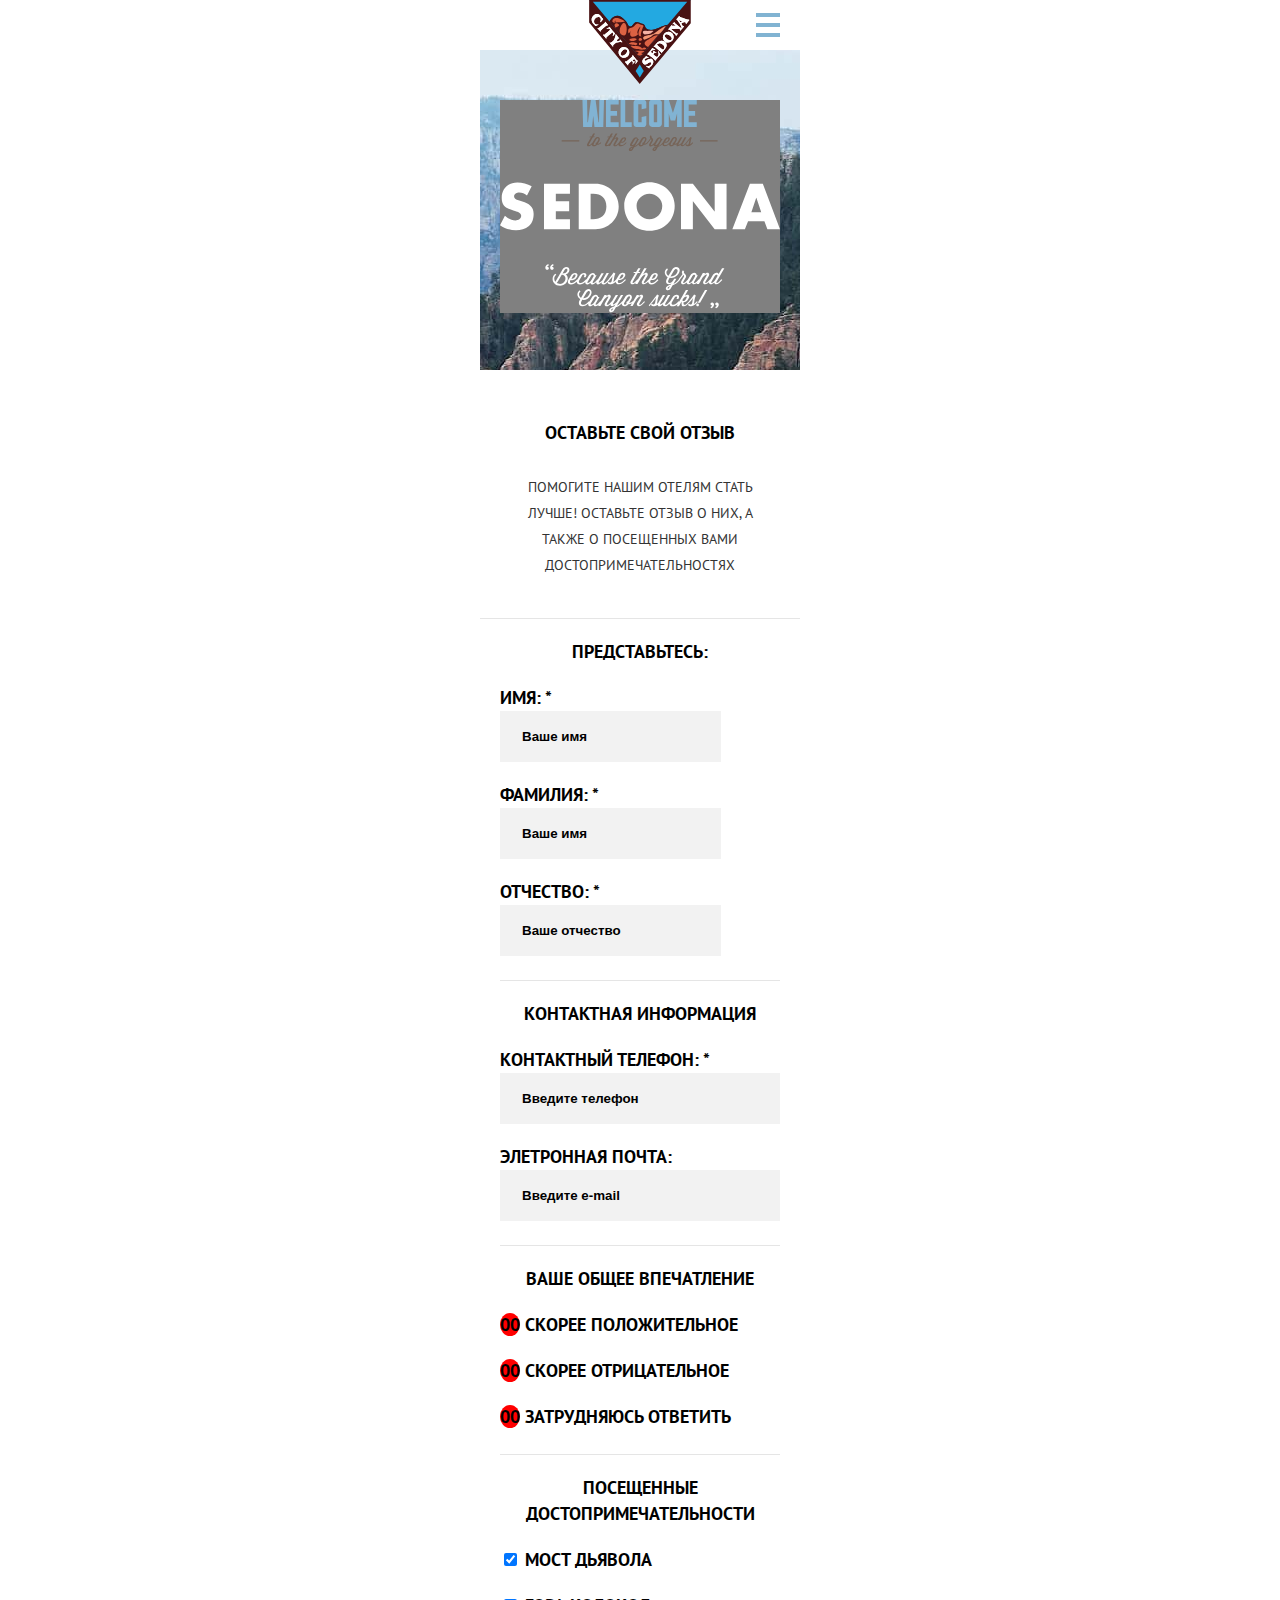
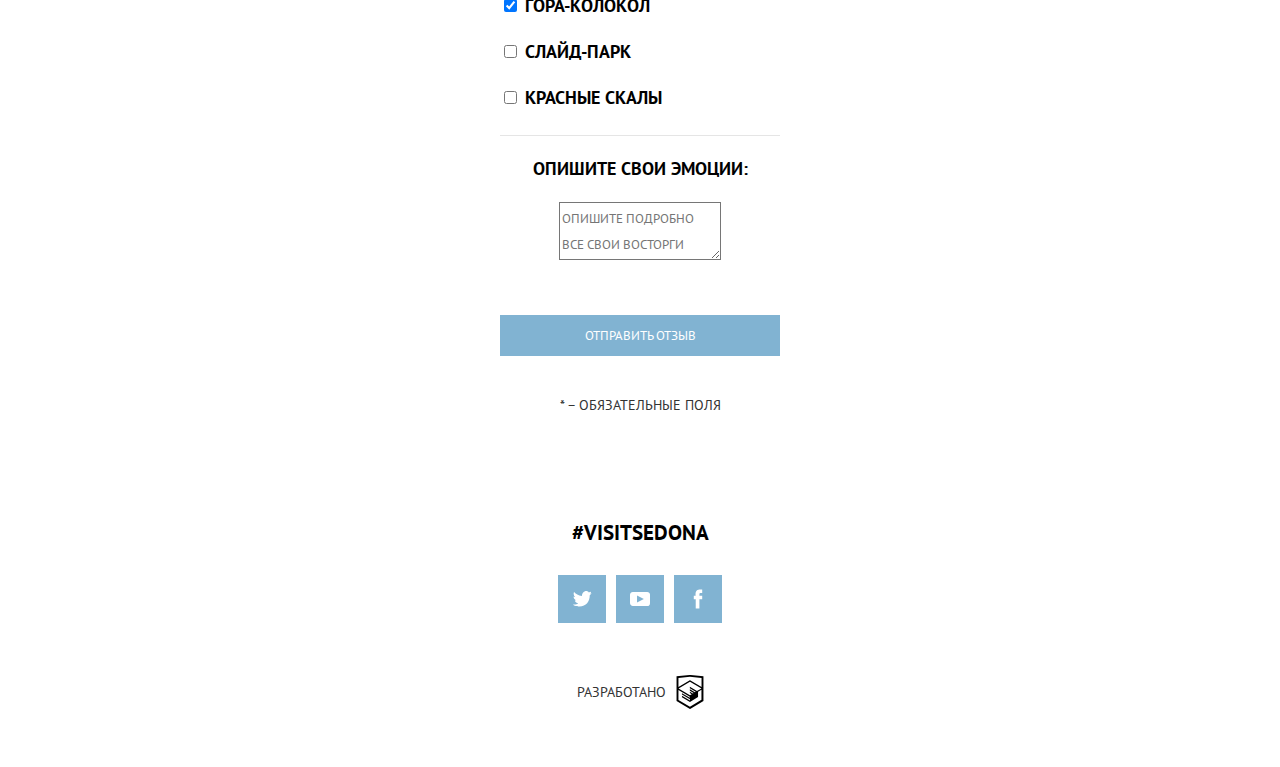
<file: form.html>
<!DOCTYPE html>
<html lang="ru">
  <head>
    <meta charset="UTF-8" />
    <meta name="viewport" content="width=device-width, initial-scale=1.0" />
    <meta http-equiv="X-UA-Compatible" content="ie=edge" />
    <link rel="stylesheet" href="style.css" />
    <script defer src="js/scripts.js"></script>
    <title>Sedona</title>
  </head>
  <body class="body">
    <header class="header">
      <nav class="navigation">
        <a class="header-link">
          <svg width="102" height="84" xmlns="http://www.w3.org/2000/svg">
            <title>
              Логотип курорта City of Sedona: треугольник направленный вниз,
              внутри надпись и горы
            </title>
            <path d="m.15 0 50.6 59.1L101.85 0H.15Z" fill="#23A9E1" />
            <path
              d="M51.05 0H.15v22.5L50.75 84l.3-.4 50.7-60.4V0h-50.7Zm0 57.1-.3.4L3.85 1.8h94.4l-47.2 55.3Z"
              fill="#491213"
            />
            <path
              d="m50.75 57.5.3-.4 27.6-32.3c-6.9.9-11.9 6.1-18.6 5-3.4-.6-3.5-2.5-4.5-4.5-.7-1.5-1.9-1.3-3.5-1.9-1.4-.6-2.3-1.7-5.2-1.1-2.5.6-2.8 4.5-6 4.3-1.7-.1-1.8-2.5-4.2-5.5-6.3-7.6-12.2-6.5-16.2.5l30.3 35.9Z"
              fill="#491213"
            />
            <path
              d="M23.45 32.2c.5.6.9 1.3.8 2.1-.1.6-.9 1.5-.3 1.8.7-.9 1.5-1.9 2.2-2.8-.6-.2-5.4-5.8-5.4-6.5-1.1.6-2.1 1.2-3.2 1.7.2.7 1.3 0 1.9 0 .8.1 1.4.6 2 1.2-1.7 1.4-5.9 5-6.4 5.1-.2 0-1.1-.6-1.1-.1 0 .3.9 1 1 1.2.7.9 1.5 1.8 2.2 2.7.6-.3-.1-.7.2-1.2.3-.3 4.9-4.2 6.1-5.2ZM18.15 25.3c.4-.1.6.4 1-.1-.8-1-1.6-1.9-2.4-2.9-.4-.4-.8-.9-.7 0 .1.6-6.1 5.7-6.5 5.8-.5.2-.8-.4-1.1.1.7.9 1.5 1.7 2.2 2.6.2.3.5.6.7.9.3.3.2-.7.2-.6-.1-.5.5-.9.9-1.2 1.5-1.4 5.3-4.6 5.7-4.6ZM9.35 24.4c-1.8.5-3.6-.2-4.2-2-.5-1.8.6-3.8 2.1-4.8 1.4-1 3.6-1 4.4.8.3.8.2 1.7-.1 2.5-.2.5-.6 1 .1 1.3.9-1.1 1.7-2.2 2.6-3.3-1.1-.6-1.5-1.7-2.3-2.6-.9-1.1-2.1-2.1-3.5-2.3-2.9-.4-5.6 2.6-5.8 5.2-.1 1.5.4 2.8 1.2 4 .8 1 1.9 1.6 2.4 2.8.3.1 2.7-1 3.3-1.3-.1-.1-.1-.3-.2-.3-.7.2 0 0 0 0ZM48.65 60.8c-1.2-.8-4-4.7-4.6-5.3-.1-.1-.2-.3-.3-.4 0 0-.3.2-.2.2-.2.1.1.6-.1.9-.8 1.2-5.8 5-6 5.2-.6.4-1.2-.2-1.5.3.7.9 2.8 3.5 3 3.6.5.1.1-.8.2-1 .1-.4 2.6-2.4 3.5-3.2.3-.3.7.4.9.7.3.5.5 1 .3 1.6-.1.4-.7.9-.3 1.2.6-.7 2.4-2.8 2.6-3 .3-.3-.6 0-.5-.1-.4.2-.7.2-1.1 0-.1-.1-1.1-1.1-1-1.2.4-.4 1-1 1.5-1.1.9-.2 1.6 1.5 1.7 2.1.1.6.1 1.2-.1 1.8-.1.4-.5.7 0 .9.7-1 1.4-1.9 2.1-2.9.2-.2 0-.3-.1-.3-.1-.1.2 0 0 0ZM38.45 56.6c2.2-1.9 2.5-5.1.8-7.3-1.9-2.5-5.4-3.1-7.8-1.1-2.2 1.9-2.5 5-.8 7.3 2 2.7 5.2 3 7.8 1.1 1.2-.9-.1.1 0 0Zm-.5-4.7c-.6 1.5-2.2 3.1-3.7 3.7-1.8.7-3.1-.8-2.4-2.6.6-1.5 2.2-3.1 3.7-3.7 1.9-.7 3.1.9 2.4 2.6-.3.9.1-.2 0 0ZM32.05 42c.5.1.9.6 1.3 0-.7-.9-1.5-1.8-2.2-2.6-.6.3 0 .5-.2 1-.2.4-2.6.8-3.2.9.2-.6.9-2.6 1.2-2.8.5-.4.9.4 1.3-.1l-2.7-3.3c-.3-.4-.6-1-1-.7 0 0 0 1.5-.1 1.7-.1.2-.9 3.6-1.9 4.5-.5.4-2.2 1.9-2.7 2.1-.5.2-.8-.6-1.2 0 .8 1 1.7 2 2.5 3 .1.1.6.9.8.9.5.1.1-.9.1-1.1.2-.4 2.5-2.7 3.5-2.9 1.2-.3 3-.8 4.5-.6.3.1-.4 0 0 0ZM69.35 52.4c.2.6.3 1.3.2 2-.1.9-1 2.9-2.2 2.3-1.2-.6-2.2-1.7-3.2-2.6.8-.9 1.5-1.7 2.9-1.3.4.1.7 0 .3-.3-.4-.2-3.1-2-3.3-1.8-.3.3.5.9.2 1.5-.2.4-.6.8-.9 1.2-.7-.6-1.9-1.3-1.1-2.3.5-.7 1.3-1.2 2.1-1.3.6-.1 1.8.4 2-.2-1.1-.5-2.2-1-3.3-1.6.2.8-3.3 4.5-4.1 5.5-.1.1-.7.6-.7.8 0 .4.6.1.7.1.5-.2 6.8 5.1 7 5.5.1.3-.2.6 0 .7 0 0 .2.2.3.2.4-.5 4.5-6 5.4-6.2-.8-1.2-1.6-2.4-2.4-3.7-.6.4 0 1.1.1 1.5ZM63.15 59.2c-2.1-1.3-5.6 1.3-6.1 1.5-1 .5-1.8-.5-1.3-1.5.5-.8 1.4-1.2 2.3-1.3.3 0 1.4.2 1.5 0 .1-.2.2-.2 0-.3-.9-.6-1.7-1.2-2.6-1.7-.2 1.1-1.4 1.7-2.1 2.4-.8.9-1.5 1.9-1.5 3.2 0 1.1.7 2.1 1.7 2.7 1.1.6 2.3.1 3.3-.5.6-.4 1.3-.9 1.9-1.2 1-.5 2.3-.1 2 1.3-.3 1.1-1.4 2.1-2.4 2.3-.6.2-1.3.1-1.9-.1-.4-.1-1-.7-1.2-.1 1.2.8 2.3 1.7 3.5 2.5.1-.8.5-1.1 1.1-1.6.7-.6 1.4-1.3 2-2.1 1.2-1.7 1.6-4.1-.2-5.5ZM63.15 59.2c1 .5-.6-.5 0 0ZM99.85 19.6c-.7.7-8.4-2.3-9-2.8-.3-.1-.3-1.3-.7-.8l-1.2 1.5c-.4.5-.8 1-1.3 1.5-.3.3-.5.5 0 .7.8-.4 5.4 7.3 5 8.5-.7.4-6.9-5.1-7.1-5.4-.1-.1.3-1-.2-.9-.2 0-.7.9-.9 1.1-.3.4-.6.7-.9 1.1.3.5.5 0 1 0 .4.1 1.8 1.3 2.2 1.7-.7 0-2.7.1-2.9.1-.9.1-.4-.7-1-.9-.8.9-1.5 1.8-2.3 2.8-.4.5-.9 1.1-1.3 1.6-.1.1 0 0 .1.1.3.3.1.2.6 0s6.6 4.9 6.8 5.2c.4.5-.2 1 .4 1.2.6-.7 1.2-1.5 1.8-2.2.1-.1.1-.1 0-.2-.4-.4-.5.2-1 .2-.5-.1-4.4-3.4-5.9-4.6 1.8-.1 7.3-.3 8.2-.3.3 0 1.1.9 1.1 1.2-.1.4-.5.6.1.8.5-.6 1-1.1 1.5-1.7l.2-.3c.1-.1.1-.1.2-.3l.2-.2c.4-.5 1.8-2 1.6-2.2-.5-.4-.7.5-1.3-.1-.3-.2-1.2-1.8-1.4-2.2-.3-.4.6-.9 1-1.1.8-.5 3.2-1.2 3.5.3 0 .3-.3.5-.1.7 0 0 .2.2.3.2.2-.2 2.4-2.8 3.3-4-.4-.1-.5-.2-.6-.3Zm-7.4 2.2c.1-.1.2-.1 0 0-.3.2-.7.5-1 .8-.5-.9-1-1.8-1.6-2.7 1.2.5 2.4 1 3.5 1.5-.2 0-.5.2-.9.4ZM82.75 33c-2.4-2-5.6-1.4-7.6.8-1.9 2.3-1.7 5.7.6 7.6 2.3 1.9 5.7 1.4 7.6-.8 1.9-2.3 1.8-5.7-.6-7.6Zm-.3 6.6c-1.3 1.3-3.4.1-4.5-.7-1.1-.8-3.1-2.6-1.9-4.1 1.1-1.3 3.1-.2 4.2.5 1.2.8 3.4 2.6 2.3 4.2l-.1.1Z"
              fill="#fff"
            />
            <path
              d="M82.75 33c1.2 1-.3-.2 0 0ZM82.45 39.6l.1-.1-.1.1ZM76.15 42.1c.1.1.3.2 0 0-2.9-2.2-6.3-1.6-8.5 1.1l-3 3.6c.4.5.8-.1 1.3.2.4.3 6.2 5.1 6.3 5.4.2.5-.3.5.1.9.2.1 4.5-5.2 4.9-6.2.9-1.8.3-3.8-1.1-5Zm-1.3 6.8c-.2.3 0 .1-.7.7-.3.3-6.4-4.7-6.2-4.9.8-.9 2.6-1.6 3.6-1.3 2.2.4 5.2 3.1 3.3 5.5Z"
              fill="#fff"
            />
            <path
              d="m50.75 57.5.3-.4 27.6-32.3c-6.9.9-11.9 6.1-18.6 5-3.4-.6-3.5-2.5-4.5-4.5-.7-1.5-1.9-1.3-3.5-1.9-1.4-.6-2.3-1.7-5.2-1.1-2.5.6-2.8 4.5-6 4.3-1.7-.1-1.8-2.5-4.2-5.5-6.3-7.6-12.2-6.5-16.2.5l30.3 35.9Z"
              fill="#491213"
            />
            <path d="m46.65 70.9 4.1-6.5 4 6.5-4 6.5-4.1-6.5Z" fill="#23A9E1" />
            <path
              d="M23.45 32.3c.5.6.9 1.3.8 2.1-.1.6-.9 1.6-.3 1.8.7-.9 1.5-1.9 2.2-2.8-.6-.2-5.4-5.8-5.4-6.5-1.1.6-2.1 1.2-3.2 1.7.2.7 1.3 0 1.9 0 .8.1 1.4.6 2 1.2-1.7 1.4-5.9 5-6.4 5.1-.2 0-1.1-.6-1.1-.1 0 .3.9 1 1 1.2.7.9 1.5 1.8 2.2 2.7.6-.3-.1-.7.2-1.2.3-.4 4.9-4.3 6.1-5.2ZM18.15 25.3c.4-.1.6.4 1-.1-.8-1-1.6-1.9-2.4-2.9-.4-.4-.8-.9-.7 0 .1.6-6.1 5.7-6.5 5.8-.5.2-.8-.4-1.1.1.7.9 1.5 1.7 2.2 2.6.2.3.5.6.7.9.3.3.2-.7.2-.6-.1-.5.5-.9.9-1.2 1.5-1.3 5.3-4.6 5.7-4.6ZM9.35 24.4c-1.8.5-3.7-.2-4.2-2s.6-3.8 2.1-4.8c1.4-1 3.6-1 4.4.8.3.8.2 1.7-.1 2.5-.2.5-.6 1 .1 1.3.9-1.1 1.7-2.2 2.6-3.3-1.1-.6-1.5-1.7-2.3-2.6-.9-1.1-2.1-2.1-3.5-2.3-2.9-.4-5.6 2.6-5.8 5.2-.1 1.5.4 2.8 1.2 4 .8 1 1.9 1.6 2.4 2.8.3.1 2.7-1 3.3-1.3-.1-.1-.1-.2-.2-.3-.7.2 0 0 0 0ZM48.65 60.8c-1.2-.8-4-4.7-4.6-5.3-.1-.1-.2-.3-.3-.4 0 0-.3.2-.2.2-.2.1.1.6-.1.9-.8 1.2-5.8 5-6 5.2-.6.4-1.2-.2-1.5.3.7.9 2.8 3.5 3 3.6.5.1.1-.8.2-1 .1-.4 2.6-2.4 3.5-3.2.3-.3.7.4.9.7.3.5.5 1 .3 1.6-.1.4-.7.9-.3 1.2.6-.7 2.4-2.8 2.6-3 .3-.3-.6 0-.5-.1-.4.2-.7.2-1.1 0-.1-.1-1.1-1.1-1-1.2.4-.4 1-1 1.5-1.1.9-.2 1.6 1.5 1.7 2.1.1.6.1 1.2-.1 1.8-.1.4-.5.7 0 .9.7-1 1.4-1.9 2.1-2.9.2-.2 0-.3-.1-.3-.1-.1.2 0 0 0ZM38.45 56.6c2.2-1.9 2.5-5.1.8-7.3-1.9-2.5-5.4-3.1-7.8-1.1-2.2 1.9-2.5 5-.8 7.3 2 2.7 5.2 3 7.8 1.1 1.2-.9-.1.1 0 0Zm-.5-4.7c-.6 1.5-2.2 3.1-3.7 3.7-1.8.7-3.1-.8-2.4-2.6.7-1.5 2.2-3.1 3.7-3.7 1.9-.7 3.1.9 2.4 2.6-.4.9.1-.2 0 0ZM32.05 42c.5.1.9.5 1.3 0-.7-.9-1.5-1.8-2.2-2.6-.6.3 0 .5-.2 1-.2.4-2.6.8-3.2.9.2-.6.9-2.6 1.2-2.8.5-.4.9.4 1.3-.1l-2.7-3.3c-.3-.4-.6-1-1-.7 0 0 0 1.5-.1 1.7-.1.2-.9 3.6-1.9 4.5-.5.4-2.2 1.9-2.7 2.1-.5.2-.8-.6-1.2 0 .8 1 1.7 2 2.5 3 .1.1.6.9.8.9.5.1.1-.9.1-1.1.2-.4 2.5-2.7 3.5-2.9 1.2-.2 3-.7 4.5-.6.3.1-.4 0 0 0Z"
              fill="#fff"
            />
            <path
              d="M25.75 22.9c-4-.2-2.4-4 .4-4.8 2.6-.8 8.1 1.7 9.8 3.4-2.8.9-6.4.7-9.4.9-.2-3.2-1-2.1-.8.5ZM26.75 27.7c-2-1.6-1.4-5.3 1.8-4.1 4 2.1-.9 3.2-1.8 4.1ZM35.25 35.4c-8.6-.1-2.8-13.3.1-12.5 3.4 1.1 3 12.6-.1 12.5ZM41.35 31.1c-.8 2.5-2.4 3-2.2-.1.2-3.5 2.5-2.7 4.9-4 2-1.1 3.1-5.2 6.6-2.8 1.6 1.1 3.4.2 3.9 1.8 0-.1-4.5 10.3-2 10.3-5 0-2.8-5.9-.9-9.9-1.8.9-4.8 6.7-2.4 7.6-1.3 1.7-5.2 3.9-7.2 2.3-1.5-1.1-.7-3.2-.7-5.2ZM45.45 40.7c-3.5 1-8.1-1.2-2.5-2.3 3.5-.7 7.2.7 2.5 2.3.1 0-.1 0 0 0ZM49.85 40.6c-.7-1.7.6-3.6 2.7-2.2 1.8 1.2-.9 3.1-2.7 2.2ZM46.85 45.2c-2.4-.7-10.5-.6-5.2-2.8 1.7-.6 10.2.2 5.2 2.8ZM50.05 44.9c0-1-.5-2.7 1.4-1.9 2.2.8-1.4 2.6-1.4 1.9 0 0 0-.2 0 0ZM57.35 48.5c-1.4-1.2-2.9-1.3-4.2 0-1.8-3.3-8.3-2.2-11.4-2.7 1.6 4.1 14.8 4.9 15.6 2.7ZM55.45 51c-3.2-.1-6.7-.6-9.6.1 1.9.5 6.4 1.8 2.2 2.9 1.5 2.2 4 2 5.6.1-.7-.3-1-.7-1.6-1.1 1.6-.3 3.2-1.2 3.4-2ZM59.05 47.1c-5.3-3.1-4-5.4.4-7.6 2.3-1.1 7.3-5.2 9.4-3.9-3.3 3.9-6.6 7.7-9.8 11.5Z"
              fill="#DC6243"
            />
            <path
              d="M55.25 39.8c-4.5-4.6 6.7-4.2 8.5-5.8 1.3.4 10.8-8.3 13.1-7.7-1.7 1.9-5.2 8.1-7.8 8.1-2 0-4-.3-5.5 1.1-2.2 2.1-5.9 3.1-8.3 4.3Z"
              fill="#F49774"
            />
            <path
              d="M56.75 34.2c-2.5 1.3-4.8-3.9-.5-3.4 2.8.3 5.7-.2 8.3.2-2 2.3-4.7 3.6-7.8 3.2Z"
              fill="#F4B1A4"
            />
            <path
              d="M69.35 52.5c.2.6.3 1.3.2 2-.1.9-1 2.9-2.2 2.3-1.2-.6-2.2-1.7-3.2-2.6.8-.9 1.5-1.7 2.9-1.3.4.1.7 0 .3-.3-.4-.2-3.1-2-3.3-1.8-.3.3.5.9.2 1.5-.2.4-.6.8-.9 1.2-.7-.6-1.9-1.3-1.1-2.3.5-.7 1.3-1.2 2.1-1.3.6-.1 1.8.4 2-.2-1.1-.5-2.2-1-3.3-1.6.2.8-3.3 4.5-4.1 5.5-.1.1-.7.6-.7.8 0 .4.6.1.7.1.5-.2 6.8 5.1 7 5.5.1.3-.2.6 0 .7 0 0 .2.2.3.2.4-.5 4.5-6 5.4-6.2-.8-1.2-1.6-2.4-2.4-3.7-.6.3 0 1 .1 1.5ZM63.15 59.2c-2.1-1.3-5.6 1.3-6.1 1.5-1 .5-1.8-.5-1.3-1.5.5-.8 1.4-1.2 2.3-1.3.3 0 1.3.2 1.5 0 .1-.2.2-.2 0-.3-.9-.6-1.7-1.2-2.6-1.7-.2 1.1-1.4 1.7-2.1 2.4-.8.9-1.5 1.9-1.5 3.2 0 1.1.7 2.1 1.7 2.7 1.1.6 2.3.1 3.3-.5.6-.4 1.3-.9 1.9-1.2 1-.5 2.3-.1 2 1.3-.3 1.1-1.4 2.1-2.4 2.3-.6.2-1.3.1-1.9-.1-.4-.1-1-.7-1.2-.1 1.2.8 2.3 1.7 3.5 2.5.1-.8.5-1.1 1.1-1.6.7-.6 1.4-1.3 2-2.1 1.2-1.7 1.6-4.1-.2-5.5ZM63.15 59.2c1 .6-.6-.5 0 0ZM99.85 19.6c-.7.7-8.4-2.3-9-2.8-.3-.1-.3-1.3-.7-.8l-1.2 1.5c-.4.5-.8 1-1.3 1.5-.3.3-.5.5 0 .7.8-.4 5.4 7.3 5 8.5-.7.4-6.9-5.1-7.1-5.4-.1-.1.3-1-.2-.9-.2 0-.7.9-.9 1.1-.3.4-.6.7-.9 1.1.3.5.5 0 1 0 .4.1 1.8 1.3 2.2 1.7-.7 0-2.7.1-2.9.1-.9.1-.4-.7-1-.9-.8.9-1.5 1.8-2.3 2.8-.4.5-.9 1.1-1.3 1.6-.1.1 0 0 0 .1.3.3.1.2.6 0s6.6 4.9 6.8 5.2c.4.4-.2 1 .4 1.2.6-.7 1.2-1.5 1.8-2.2.1-.1.1-.1 0-.2-.4-.4-.5.2-1 .2-.5-.1-4.4-3.4-5.9-4.6 1.8-.1 7.3-.3 8.2-.3.3 0 1.1.9 1.1 1.2-.1.4-.5.6.1.8.5-.6 1-1.1 1.5-1.7l.2-.3c.1-.1.1-.1.2-.3l.2-.2c.4-.5 1.8-2 1.6-2.1-.5-.4-.7.5-1.3-.1-.3-.2-1.2-1.8-1.4-2.2-.3-.4.6-.9 1-1.1.8-.5 3.2-1.2 3.5.3 0 .3-.3.5-.1.7 0 0 .2.2.3.2.2-.2 2.4-2.8 3.3-4-.3-.2-.4-.3-.5-.4Zm-7.4 2.2c.1 0 .2-.1 0 0-.3.2-.7.5-1 .8-.5-.9-1-1.8-1.6-2.7 1.2.5 2.4 1 3.5 1.5-.2.1-.5.2-.9.4ZM82.75 33c-2.4-2-5.6-1.4-7.6.8-1.9 2.3-1.7 5.7.6 7.6 2.3 1.9 5.7 1.4 7.6-.8 1.9-2.3 1.8-5.7-.6-7.6Zm-.3 6.6s0 .1 0 0c-1.3 1.3-3.4.1-4.5-.7-1.1-.8-3.1-2.6-1.9-4.1 1.1-1.3 3.1-.2 4.2.5 1.2.8 3.4 2.6 2.3 4.2l-.1.1Z"
              fill="#fff"
            />
            <path
              d="M82.75 33c1.2 1-.3-.2 0 0ZM82.45 39.7c0-.1 0-.1 0 0l.1-.1c-.1 0-.1.1-.1.1ZM76.15 42.1c.1.1.3.3 0 0-2.9-2.2-6.3-1.6-8.5 1.1l-3 3.6c.4.5.8-.1 1.3.2.4.3 6.2 5.1 6.3 5.4.2.5-.3.5.1.9.2.1 4.5-5.2 4.9-6.2.9-1.8.3-3.7-1.1-5Zm-1.3 6.8c-.2.3 0 .1-.7.7-.3.3-6.4-4.7-6.2-4.9.8-.9 2.6-1.6 3.6-1.3 2.2.5 5.2 3.2 3.3 5.5Z"
              fill="#fff"
            />
          </svg>
        </a>
        <ul id="nav-list" class="navigation-list">
          <li class="navigation-item">
            <a class="navigation-link" href="index.html">
              <span class="navigation-text">Главная</span>
            </a>
          </li>
          <li class="navigation-item">
            <a class="navigation-link" href="#">
              <span class="navigation-text">Фото и видео</span>
            </a>
          </li>
          <li class="navigation-item">
            <a class="navigation-link navigation-current" href="#">
              <span class="navigation-text">Форма отзыва</span>
            </a>
          </li>
          <li class="navigation-item">
            <a class="navigation-link" href="#">
              <span class="navigation-text">HTML academy</span>
            </a>
          </li>
        </ul>
        <button id="nav-button" class="nav__toggle-button">
          <span class="nav__button-line nav__button-line--first"></span>
          <span class="nav__button-line nav__button-line--second"></span>
          <span class="nav__button-line nav__button-line--third"></span>
          Кнопка меню
        </button>
      </nav>
    </header>

    <main class="content">
      <section class="lead">
        <div class="lead-image">
          <svg 
            class="lead-image-foreground"
            width="280" height="213" fill="none" xmlns="http://www.w3.org/2000/svg">
            <title>
              Welcome to the gorgeous SEDONA. Because the Grand Ca nyon sucks!
            </title>
            <path d="m100.666 42.26-.122.121c-.853.91-1.828 1.336-2.742 1.336l1.706-2.975c1.097-1.882.061-3.704-1.645-3.704-1.402 0-2.498.547-3.534 2.368l-.914 1.579-.732 1.275-.122.121c-1.34 1.518-2.62 2.732-3.412 2.732-.426 0-.61-.303-.183-.971l3.9-6.8h1.463l.548-.85h-1.523l1.706-2.975h-1.828l-1.706 2.975H89.88l-.548.85h1.645l-3.656 6.314c-.792 1.336-.244 2.611 1.219 2.611 1.036 0 2.254-.79 3.351-1.882 0 2.307 3.23 2.793 5.18.303h.426c1.097 0 2.803-.668 3.717-1.76 0-.304-.304-.547-.548-.668Zm-3.9.121h-.06a1.09 1.09 0 0 0-1.098 1.093c0 .243.061.425.183.607v.06c-.853 1.458-2.925 1.215-1.889-.728l1.402-2.368.853-1.457c1.28-2.185 3.047-1.336 1.95.547l-1.34 2.246ZM125.954 42.26l-.122.12c-1.34 1.519-2.985 2.733-4.265 2.733-1.097 0-1.767-.728-.975-2.186l.183-.303c1.158.485 3.412.243 4.753-2.125l.244-.425c.974-1.7.06-2.915-1.463-2.915-1.462 0-2.62.79-3.412 2.125l-1.768 3.036-.121.122c-1.341 1.517-2.621 2.732-3.413 2.732-.426 0-.609-.304-.183-.972l2.621-4.614c.792-1.396.061-2.368-.975-2.368-.792 0-1.646.425-2.56 1.397l2.925-5.04h-1.828l-5.057 8.683-.122.12c-1.341 1.519-2.621 2.733-3.413 2.733-.426 0-.609-.303-.183-.971l3.9-6.8h1.463l.548-.85h-1.523l1.706-2.975h-1.828l-1.706 2.974h-1.645l-.549.85h1.645l-3.656 6.315c-.792 1.336-.244 2.61 1.219 2.61.731 0 1.523-.364 2.315-.97l-.487.789h1.828l2.742-4.797c2.803-3.521 4.022-3.036 3.291-1.7l-2.377 4.129c-.792 1.335-.244 2.61 1.219 2.61 1.097 0 2.315-.85 3.412-1.942.061 1.153 1.036 1.942 2.499 1.942 2.072 0 4.143-1.578 5.606-3.339.061-.364-.244-.607-.488-.728Zm-3.473-2.55c1.036-1.822 2.925-1.518 1.828.364l-.244.425c-.853 1.457-2.072 1.457-2.742 1.214l1.158-2.004ZM192.435 42.26l-.122.121c-.67.79-1.462 1.457-2.193 2.004.609-1.761.426-4.372 1.584-6.74l-1.341-.728c-.731 1.032-2.376 3.4-4.082 5.343l-.122.121c-1.341 1.518-2.62 2.732-3.413 2.732-.426 0-.609-.303-.182-.971l3.899-6.8h-1.828l-3.229 5.646c-1.402 1.275-2.438 1.943-2.803 1.822-.427-.182 0-.85.243-1.275l3.535-6.193h-1.828l-2.864 4.918-.122.121c-.853.91-1.828 1.336-2.742 1.336l1.706-2.975c1.097-1.882.061-3.704-1.645-3.704-1.402 0-2.499.547-3.535 2.368l-.914 1.579-.731 1.275-.122.121c-1.34 1.518-2.986 2.732-4.265 2.732-1.097 0-1.767-.728-.975-2.185l.183-.304c1.157.486 3.412.243 4.753-2.125l.243-.425c.975-1.7.061-2.914-1.462-2.914-1.463 0-2.62.789-3.413 2.125l-1.767 3.035-.122.122c-1.523 1.76-2.803 2.853-4.265 3.46l4.083-6.982h-1.097c0-.728-.792-1.76-1.889-1.76-.975 0-2.377.789-3.108 2.125l-1.767 3.035-.122.122c-1.341 1.518-2.62 2.732-3.412 2.732-.427 0-.61-.303-.183-.971l1.828-3.158c.609-1.093.305-1.76-.244-2.489l-1.036-1.214c-.244-.304-.244-.729.122-1.032l-.975-1.033c-1.036.911-1.097 1.943-.487 2.793l.182.182c-.792 1.154-1.889 2.672-3.107 4.068l-.122.122c-.853.91-1.828 1.336-2.742 1.336l1.706-2.975c1.097-1.883.061-3.704-1.645-3.704-1.402 0-2.499.546-3.535 2.368l-.914 1.578-.731 1.275-.122.122c-1.523 1.76-2.803 2.853-4.265 3.46l4.082-6.982h-1.096c0-.728-.793-1.76-1.889-1.76-.975 0-2.377.789-3.108 2.125l-2.559 4.432c-.793 1.336-.244 2.61 1.218 2.61.488 0 1.097-.242 1.767-.606l-.487.85c-2.438.728-4.022 1.76-4.022 3.096 0 1.76 2.681 2.125 4.022-.121l1.401-2.368c1.463-.425 2.864-1.336 4.388-2.732 0 2.307 3.229 2.792 5.179.303h.427c1.097 0 2.803-.668 3.717-1.76.853-1.033 1.584-1.944 3.047-3.886l.244.303c.243.304.304.668.121 1.032l-1.95 3.34c-.792 1.335-.243 2.61 1.219 2.61.914 0 1.95-.607 2.925-1.457 0 .85.549 1.457 1.584 1.457.488 0 1.097-.242 1.768-.607l-.427.729c-2.437.728-4.022 1.76-4.022 3.096 0 1.761 2.681 2.125 4.022-.121l1.402-2.368c1.462-.486 2.924-1.336 4.448-2.793.061 1.154.975 1.943 2.498 1.943 1.463 0 2.986-.85 4.205-1.943-.061 2.368 3.229 2.854 5.179.364h.427c.548 0 1.34-.182 2.011-.546-.488 1.275-.061 2.125.975 2.125.975 0 2.132-.91 2.986-1.76-.183.97.426 1.76 1.584 1.76 1.523 0 3.23-1.579 4.753-3.34 1.036-1.214 1.95-2.489 2.62-3.339-.731 1.882-.305 5.282-2.072 5.282-.609 0-.853-.667-.853-.667l-1.158.607s.305 1.457 2.011 1.457c.183 0 .305 0 .488-.06h.061c1.889-.244 3.717-1.7 5.057-3.28-.061-.303-.365-.607-.67-.667Zm-26.141-2.55c1.036-1.822 2.925-1.518 1.828.364l-.244.425c-.853 1.457-2.072 1.457-2.742 1.214l1.158-2.003Zm-34.856 9.471c-.365.668-.975.607-.975.061 0-.486.427-1.032 1.828-1.579l-.853 1.518Zm.853-4.068c-.426 0-.609-.303-.182-.971l2.559-4.432c.975-1.7 2.925-1.275 2.011.364l-1.402 2.429c-1.096 1.76-2.254 2.61-2.986 2.61Zm11.213-2.732h-.061a1.09 1.09 0 0 0-1.097 1.093c0 .243.061.425.183.607v.06c-.853 1.458-2.925 1.215-1.889-.728l1.401-2.368.853-1.457c1.28-2.185 3.047-1.336 1.95.547l-1.34 2.246Zm11.456 6.8c-.366.668-.975.607-.975.061 0-.486.426-1.032 1.828-1.579l-.853 1.518Zm.853-4.068c-.427 0-.61-.303-.183-.971l2.559-4.432c.975-1.7 2.925-1.275 2.011.364l-1.401 2.429c-1.097 1.76-2.255 2.61-2.986 2.61Zm17.976-2.732h-.061a1.09 1.09 0 0 0-1.097 1.093c0 .243.061.425.183.607v.06c-.853 1.458-2.925 1.215-1.889-.728l1.401-2.368.853-1.457c1.28-2.185 3.047-1.336 1.95.547l-1.34 2.246ZM79.277 40.316h-17.61v1.214h17.61v-1.214ZM217.602 40.316h-17.611v1.214h17.611v-1.214Z" fill="#766458"/>
          
            <path d="M99.325-.241h4.692l-.731 27.261h-8.835l-1.22-11.232-1.218 11.232h-8.897L82.447-.24h4.631l.366 22.586h.487L90.916-.241h4.631l2.986 22.586h.488l.304-22.586ZM118.703 22.345v4.736h-12.736V-.241h12.736v4.675h-8.105v6.557h6.46v4.675h-6.46v6.618h8.105v.061ZM131.743 22.345v4.736h-11.151V-.241h4.631v22.586h6.52ZM141.615 17.002l4.692-1.093v8.257c0 1.58-1.341 2.854-2.864 2.854h-7.008c-1.584 0-2.864-1.336-2.864-2.854V2.613a2.856 2.856 0 0 1 2.864-2.853h7.008c1.523 0 2.864 1.275 2.864 2.853v5.526l-4.692 1.092V4.373h-3.352v17.911h3.352v-5.282ZM158.981-.241c1.524 0 2.864 1.275 2.864 2.853v21.494c0 1.578-1.34 2.853-2.864 2.853h-7.007c-1.584 0-2.864-1.335-2.864-2.853V2.612a2.856 2.856 0 0 1 2.864-2.853h7.007Zm-1.828 4.675h-3.351v17.911h3.351V4.434ZM177.079-.241h4.632V27.02h-4.632V13.602l-1.889 6.922h-4.57l-1.828-6.922V27.02h-4.631V-.24h4.631l4.144 13.175L177.079-.24ZM196.762 22.345v4.736h-12.736V-.241h12.736v4.675h-8.105v6.557h6.459v4.675h-6.459v6.618h8.105v.061Z" fill="#81B3D3"/>
          
            <path d="M26.995 95.448c-2.194-1.822-4.936-3.036-7.861-3.036-2.194 0-5.058 1.275-5.058 3.825 0 2.671 3.23 3.704 5.24 4.311l3.047.91c6.338 1.883 11.274 5.04 11.274 12.386 0 4.493-1.097 9.168-4.692 12.204-3.596 3.036-8.349 4.25-12.919 4.25-5.728 0-11.395-1.943-16.026-5.16l4.936-9.411c2.986 2.61 6.459 4.675 10.542 4.675 2.803 0 5.728-1.397 5.728-4.554 0-3.339-4.631-4.432-7.19-5.161-7.435-2.186-12.31-4.068-12.31-12.871 0-9.23 6.581-15.24 15.722-15.24 4.57 0 10.237 1.457 14.259 3.764l-4.692 9.108ZM55.817 93.748v7.589h13.345v10.018H55.817v7.833h14.137v10.018H43.996V83.79h25.958v10.018l-14.137-.06ZM78.729 83.79h16.818c12.675 0 23.156 9.958 23.156 22.708 0 12.75-10.542 22.708-23.156 22.708H78.73V83.79Zm11.883 35.398h2.68c7.069 0 13.102-3.886 13.102-12.69 0-8.136-5.362-12.69-12.98-12.69h-2.802v25.38ZM174.703 105.648c0 14.693-10.603 25.075-25.227 25.075-14.625 0-25.228-10.382-25.228-25.075 0-13.722 12.126-23.376 25.228-23.376 13.101 0 25.227 9.654 25.227 23.376Zm-38.146.06c0 7.833 5.789 13.54 12.858 13.54 7.068 0 12.857-5.707 12.857-13.54 0-6.253-5.789-12.021-12.857-12.021-7.008 0-12.858 5.768-12.858 12.021ZM180.979 83.79h11.883l21.693 27.808h.122V83.79h11.882v45.416h-11.882l-21.693-27.869h-.122v27.869h-11.883V83.79ZM248.07 121.313l-3.169 7.893h-12.553l17.55-45.416h12.918L280 129.206h-12.614l-2.986-7.893h-16.33Zm8.287-23.497h-.122l-4.875 14.45h9.872l-4.875-14.45ZM65.75 174.437c4.692-1.579 4.997-7.407.427-7.407-1.28 0-2.804.91-3.84 2.671l-6.215 10.747c-.305.486-.548.911-.914 1.336-1.584-2.186-1.158-5.465 1.097-6.922l-.914-1.154c-4.875 3.097-3.413 11.961 4.692 11.961 6.886 0 10.115-8.257 5.667-11.232Zm-5.728 9.472c-1.402 0-2.438-.304-3.352-.79.427-.485.793-1.032 1.158-1.639l3.9-6.739.61.06c5.423 1.154 3.29 9.108-2.316 9.108Zm2.498-10.504 1.89-3.218c1.706-2.914 3.838-1.214 2.68.971-.913 1.7-2.193 2.186-4.57 2.247Z" fill="#fff"/><path d="M85.31 181.906c-.365 1.336.366 2.489 1.89 2.489.913 0 2.071-.607 3.229-1.518.122.911.853 1.518 2.01 1.518 1.22 0 2.56-.85 3.9-2.064-.243 1.214.305 2.064 1.463 2.064 1.28 0 2.681-1.153 3.778-2.185-.244 1.214.488 2.185 1.95 2.185 1.889 0 4.083-2.064 6.033-4.25 0-.06-.061-.06-.061-.121 1.279-1.457 2.376-3.036 3.229-4.129-.914 2.368-.426 6.679-2.62 6.679-.792 0-1.097-.85-1.097-.85l-1.462.728s.426 1.883 2.559 1.883c.244 0 .427 0 .67-.061h.061c1.707-.243 3.352-1.275 4.814-2.55.061 1.518 1.219 2.611 3.108 2.611 2.62 0 5.24-2.065 7.129-4.25-.182-.304-.548-.668-.853-.79l-.182.182c-1.646 1.943-3.778 3.461-5.424 3.461-1.401 0-2.254-.911-1.218-2.732l.243-.425c1.463.607 4.266.304 6.033-2.671l.305-.547c1.218-2.125.061-3.704-1.828-3.704s-3.352.972-4.327 2.672l-2.255 3.825h-.06l-.183.182c-.853.972-1.889 1.882-2.803 2.489.731-2.185.548-5.585 2.011-8.5l-1.707-.91c-.975 1.335-3.046 4.31-5.118 6.739l.061.061-.061.121c-1.645 1.943-3.291 3.461-4.327 3.461-.487 0-.792-.364-.243-1.275l4.935-8.622h-2.315l-4.083 7.165c-1.767 1.578-3.108 2.489-3.534 2.307-.549-.243 0-1.093.305-1.579l4.509-7.832h-2.316l-3.656 6.314c-.06-.06-.122-.06-.183-.121l-.183.182c-1.645 1.943-3.29 3.461-4.326 3.461-.487 0-.792-.364-.244-1.275l3.717-6.497h-1.34c.06-.971-.914-2.307-2.438-2.307-1.218 0-2.986.972-3.96 2.672l-2.316 4.007c-.122-.122-.244-.182-.366-.243l-.182.182c-1.646 1.943-3.778 3.461-5.424 3.461-1.401 0-2.254-.911-1.219-2.732l2.377-4.129c1.34-2.307 3.717-1.882 2.316.486l-.305.546h1.889l.305-.546c1.218-2.125.06-3.704-1.829-3.704-1.888 0-3.351.972-4.326 2.672l-2.316 3.946c-.06-.061-.121-.061-.182-.121l-.183.182c-1.645 1.943-3.778 3.461-5.423 3.461-1.402 0-2.255-.911-1.22-2.733l.245-.425c1.462.608 4.265.304 6.032-2.671l.305-.546c1.219-2.126.06-3.704-1.828-3.704-1.89 0-3.352.971-4.327 2.671l-2.437 4.129c-1.462 2.429-.183 4.736 2.56 4.736 2.01 0 4.082-1.214 5.727-2.793-.06 1.579 1.158 2.793 3.108 2.793 1.95-.122 3.839-1.214 5.484-2.611Zm35.343-5.829c1.341-2.307 3.717-1.882 2.316.486l-.305.547c-1.097 1.882-2.62 1.821-3.473 1.517l1.462-2.55Zm-33.027 5.647 3.23-5.586c1.218-2.125 3.717-1.579 2.559.486l-1.828 3.157c-1.402 2.186-2.803 3.218-3.718 3.218-.487-.061-.792-.364-.243-1.275Zm-14.747-5.647c1.34-2.307 3.717-1.882 2.316.486l-.305.547c-1.097 1.882-2.62 1.821-3.473 1.517l1.462-2.55ZM151.243 184.394c2.62 0 5.24-2.064 7.129-4.25-.183-.304-.548-.668-.853-.789l-.183.182c-1.645 1.943-3.778 3.461-5.423 3.461-1.402 0-2.255-.911-1.219-2.733l.244-.425c1.463.608 4.266.304 6.033-2.671l.304-.547c1.219-2.125.061-3.703-1.828-3.703s-3.351.971-4.326 2.671l-2.255 3.825s-.061 0-.061-.06l-.183.182c-1.645 1.943-3.29 3.461-4.326 3.461-.487 0-.792-.365-.244-1.275l3.352-5.829c.975-1.761.061-3.036-1.219-3.036-.975 0-2.072.547-3.23 1.761l3.718-6.375h-2.377l-6.52 11.232c-.061-.061-.183-.121-.244-.182l-.183.182c-1.645 1.943-3.29 3.461-4.326 3.461-.488 0-.792-.364-.244-1.275l4.936-8.622h1.889l.67-1.093h-1.889l2.194-3.764h-2.316l-2.193 3.764h-2.072l-.67 1.093h2.132l-4.631 8.015c-.975 1.7-.304 3.278 1.585 3.278 1.157 0 2.376-.728 3.656-1.821l-.914 1.578h2.315l3.535-6.071c3.534-4.432 5.118-3.886 4.143-2.186l-2.986 5.222c-.975 1.7-.304 3.278 1.585 3.278 1.401 0 2.985-1.093 4.448-2.55 0 1.518 1.158 2.611 3.047 2.611Zm1.889-8.318c1.34-2.307 3.717-1.882 2.315.486l-.304.546c-1.097 1.882-2.621 1.822-3.474 1.518l1.463-2.55ZM221.319 179.355l-.183.182c-1.645 1.943-3.29 3.461-4.326 3.461-.488 0-.792-.364-.244-1.275l7.8-13.479h-2.316l-3.412 5.829c-.427-.668-1.158-1.214-2.133-1.214-1.219 0-2.986.971-3.961 2.671l-2.254 3.886c-.061 0-.122-.061-.122-.061l-.183.182c-1.645 1.943-3.291 3.461-4.327 3.461-.487 0-.792-.364-.243-1.275l3.351-5.829c.975-1.76.061-3.035-1.219-3.035-.975 0-2.071.546-3.229 1.7l.853-1.518h-2.316l-3.717 6.375c-.061-.061-.122-.122-.243-.122l-.183.183c-1.646 1.942-3.291 3.46-4.327 3.46-.487 0-.792-.364-.243-1.275l3.717-6.496h-1.158c.061-.972-.914-2.307-2.438-2.307-1.218 0-2.985.971-3.96 2.671l-2.255 3.825-.122.122c-1.645 1.942-3.29 3.46-4.326 3.46-.488 0-.792-.364-.244-1.275l2.315-4.007c.793-1.396.427-2.186-.304-3.096l-1.28-1.579c-.305-.425-.305-.911.122-1.336l-1.219-1.335c-1.34 1.153-1.401 2.489-.609 3.521l.183.243c-1.036 1.457-2.377 3.4-3.9 5.161l.183.182c-1.889 2.186-3.535 3.582-5.363 4.371l2.925-4.978h-2.254l-.244.425c-1.219 2.125-2.62 3.703-4.448 3.703-1.585 0-1.889-1.578-.488-3.946l.67-1.154c.427.061.853.122 1.341.122 8.226 0 12.187-10.99 4.936-10.99-1.28 0-2.803.911-3.839 2.672l-3.595 6.193c-1.341-.729-2.072-2.004-2.072-3.279 0-1.093.487-2.125 1.462-2.914l-.731-1.336c-1.645 1.154-2.376 2.732-2.376 4.311 0 1.821 1.035 3.582 2.924 4.553l-.67 1.215c-1.645 2.793-1.34 5.889 1.95 5.889.975 0 1.828-.303 2.498-.728l-.609 1.032c-3.108.971-5.058 2.185-5.058 3.946 0 2.186 3.413 2.672 5.058-.182l1.767-3.036c2.377-.728 4.753-2.368 7.313-5.343-.061-.06-.061-.121-.122-.243 1.036-1.214 1.889-2.367 3.656-4.735l.304.364c.305.364.427.85.122 1.336l-2.437 4.25c-.975 1.7-.305 3.278 1.584 3.278 1.158 0 2.438-.728 3.656-1.821 0 1.032.671 1.821 2.011 1.821.914 0 2.072-.607 3.23-1.518.122.911.853 1.518 2.011 1.518 1.097 0 2.315-.667 3.473-1.7l-.853 1.458h2.316l3.534-6.133c3.534-4.432 5.118-3.825 4.083-2.125l-2.986 5.222c-.975 1.7-.305 3.278 1.584 3.278 1.219 0 2.559-.85 3.9-2.003-.122 1.153.609 2.003 2.011 2.003.914 0 2.072-.607 3.229-1.518.122.911.853 1.518 2.011 1.518 1.889 0 4.083-2.064 6.033-4.25-.244-.121-.67-.485-.975-.607Zm-47.469-8.621c.67-1.154 1.462-1.7 2.072-1.7 3.656 0 1.097 7.468-4.936 7.468h-.488l3.352-5.768Zm-4.936 17.364c-.487.85-1.28.729-1.28.122 0-.608.549-1.275 2.316-1.943l-1.036 1.821Zm24.192-8.379c-1.402 2.186-2.803 3.218-3.717 3.218-.488 0-.793-.364-.244-1.275l3.229-5.585c1.219-2.126 3.718-1.579 2.56.485l-1.828 3.157Zm22.363-.121c-1.401 2.307-2.803 3.339-3.778 3.339-.487 0-.792-.364-.244-1.275l3.23-5.585c1.219-2.126 3.717-1.579 2.559.485l-1.767 3.036ZM144.113 201.212l-.182.183c-1.646 1.943-3.291 3.46-4.327 3.46-.487 0-.792-.364-.244-1.275l3.352-5.828c.975-1.761.061-3.036-1.219-3.036-.975 0-2.072.546-3.23 1.7l.854-1.518h-2.316l-3.717 6.436c-.122-.061-.183-.122-.305-.182l-.183.182c-1.035 1.153-2.315 1.7-3.473 1.7l2.194-3.764c1.401-2.429.122-4.676-2.072-4.676-1.767 0-3.169.729-4.509 3.036l-1.158 1.943-.975 1.7c-.061-.061-.122-.061-.183-.121l-.183.182c-1.889 2.186-3.534 3.582-5.362 4.371l6.337-10.807h-2.315l-4.083 7.104c-1.767 1.639-3.169 2.55-3.595 2.368-.549-.243 0-1.093.305-1.579l4.509-7.832h-2.316L112 201.334c-.061-.061-.122-.061-.183-.122l-.182.183c-1.646 1.943-3.291 3.46-4.327 3.46-.487 0-.792-.364-.244-1.275l3.352-5.828c.975-1.761.061-3.036-1.219-3.036-.975 0-2.072.546-3.229 1.7l.853-1.518h-2.316l-3.717 6.375c-.061-.061-.122-.121-.244-.121l-.183.182c-1.645 1.943-3.29 3.461-4.326 3.461-.487 0-.792-.365-.244-1.275l3.717-6.497h-1.34c.06-.971-.914-2.307-2.438-2.307-1.218 0-2.986.971-3.96 2.671l-2.377 4.129c-.183-.121-.366-.243-.487-.304l-.183.183c-1.646 1.943-3.717 3.46-5.972 3.46-1.584 0-2.56-1.578-1.158-3.946l.67-1.154c.427.061.854.122 1.341.122 2.438 0 5.24-1.275 7.069-4.433.67-1.153.914-2.185.914-3.096 0-2.064-1.34-3.461-3.047-3.461-1.28 0-2.803.911-3.84 2.672l-3.594 6.193c-1.34-.729-2.072-2.004-2.072-3.279 0-1.093.487-2.125 1.462-2.914l-.73-1.336c-1.646 1.154-2.377 2.732-2.377 4.311 0 1.821 1.035 3.582 2.925 4.553l-.67 1.215c-1.646 2.793-.671 5.889 2.62 5.889 2.559 0 4.509-1.153 6.093-2.671-.487 1.457.244 2.671 1.89 2.671.913 0 2.07-.607 3.229-1.518.122.911.853 1.518 2.01 1.518 1.097 0 2.316-.668 3.474-1.7l-.853 1.457h2.315l3.535-6.132c3.534-4.432 5.118-3.825 4.082-2.125l-2.986 5.221c-.974 1.701-.304 3.279 1.585 3.279 1.219 0 2.62-.85 3.961-2.064-.305 1.275.304 2.064 1.462 2.064 1.097 0 2.377-.911 3.413-1.882l-1.28 2.186c-3.108.91-5.119 2.185-5.119 3.946 0 2.186 3.413 2.672 5.058-.182l1.767-3.036c1.95-.607 3.839-1.821 5.85-3.764-.305 3.218 3.961 3.946 6.581.668h.487c.854 0 2.011-.304 3.047-.911l-1.523 2.672h2.315l3.535-6.133c3.534-4.432 5.118-3.825 4.082-2.125l-2.985 5.222c-.975 1.7-.305 3.278 1.584 3.278s4.083-2.064 6.032-4.25c-.06-.182-.487-.546-.792-.668Zm-57.523-8.621c.67-1.154 1.462-1.7 2.072-1.7.853 0 1.28.546 1.28 1.396 0 2.125-2.62 6.011-6.216 6.011h-.487l3.35-5.707Zm8.165 8.986c-1.401 2.186-2.803 3.218-3.717 3.218-.487 0-.792-.365-.243-1.275l3.23-5.586c1.218-2.125 3.716-1.579 2.558.486l-1.828 3.157Zm17.55 8.379c-.488.85-1.28.728-1.28.121s.549-1.275 2.316-1.943l-1.036 1.822Zm15.599-8.622h-.121c-.732 0-1.341.607-1.341 1.396 0 .304.061.547.244.79v.06c-1.097 1.883-3.717 1.518-2.377-.91l1.767-3.036 1.097-1.882c1.645-2.733 3.839-1.64 2.438.728l-1.707 2.854ZM197.676 202.003c-.122-.365-.549-.729-.853-.79l-.183.183c-.853.971-1.889 1.882-2.803 2.489.731-2.186.548-5.586 2.011-8.5l-1.706-.911c-.975 1.336-3.047 4.311-5.119 6.739l-.183.183c-1.645 1.942-3.29 3.46-4.326 3.46-.488 0-.975-.485-.975-1.578v-.972c1.645.182 3.351-.85 4.448-2.732l.609-1.093c2.133-3.703-1.34-4.918-3.717-2.732l3.291-5.707h-2.316l-6.581 11.414a1.837 1.837 0 0 0-.426-.303l-.183.182c-1.645 1.943-3.778 3.461-5.423 3.461-1.402 0-2.255-.911-1.219-2.733l2.376-4.128c1.341-2.307 3.717-1.882 2.316.486l-.305.546h1.889l.305-.546c1.219-2.126.061-3.704-1.828-3.704s-3.352.971-4.327 2.671l-2.254 3.886c-.061 0-.122-.061-.122-.061l-.183.183c-1.645 1.942-3.29 3.46-4.326 3.46-.488 0-.792-.364-.244-1.275l4.936-8.621h-2.316l-4.083 7.164c-1.767 1.579-3.107 2.489-3.534 2.307-.548-.243 0-1.093.305-1.578l4.509-7.833h-2.315l-4.51 7.711c-.487.425-1.036.85-1.462 1.215.731-2.186.548-5.586 2.011-8.501l-1.706-.91c-.975 1.335-6.277 8.378-8.41 10.807.183.304.549.546.854.789 1.34-1.518 5.727-7.164 6.52-8.257-.914 2.368-.427 6.679-2.621 6.679-.792 0-1.096-.85-1.096-.85l-1.463.728s.427 1.883 2.559 1.883c.244 0 .427 0 .671-.061h.061c1.157-.182 2.315-.668 3.412-1.457 0 .91.548 1.518 1.523 1.518 1.28 0 2.682-1.154 3.778-2.186-.243 1.214.488 2.186 1.95 2.186 1.463 0 3.047-1.154 4.571-2.672 0 1.518 1.218 2.672 3.107 2.672 1.889 0 3.717-1.033 5.363-2.429l-1.28 2.246h2.316l2.62-4.553v1.821c0 1.943.365 2.975 2.254 2.975s4.083-2.064 6.033-4.25c1.341-1.518 2.438-3.096 3.291-4.189-.914 2.368-.427 6.678-2.621 6.678-.792 0-1.096-.85-1.096-.85l-1.463.729s.427 1.882 2.559 1.882c.244 0 .427 0 .671-.06h.061c2.315-.425 4.692-2.308 6.398-4.311Zm-15.356-1.822.67-1.153c2.682-3.704 4.51-2.672 3.656-1.275l-1.096 1.882c-.671 1.214-2.682 2.064-3.23.546ZM197.615 203.581a1.35 1.35 0 0 0-1.341 1.336c0 .728.549 1.336 1.341 1.336.731 0 1.34-.547 1.34-1.336a1.35 1.35 0 0 0-1.34-1.336ZM197.737 202.67h2.315l7.252-12.568h-2.316l-7.251 12.568ZM48.87 168.306c0 .182-.06.364-.121.546-.061.182-.183.364-.305.486a3.37 3.37 0 0 1-.488.364 2.19 2.19 0 0 1-.67.121c-.305 0-.548-.06-.792-.182-.244-.121-.487-.243-.67-.425-.183-.182-.244-.364-.366-.607-.06-.243-.122-.486-.122-.789 0-.547.122-.972.305-1.457.183-.425.426-.85.792-1.154.122-.121.305-.304.487-.425.183-.121.366-.243.549-.304.183-.06.305-.182.426-.242.122-.061.183-.061.244-.122l.853 1.215c-.121.06-.304.121-.487.242-.183.061-.366.183-.549.304-.182.121-.304.304-.426.486a1.022 1.022 0 0 0-.183.607c.427 0 .731.121 1.036.364.366.182.487.547.487.972Zm4.814 0c0 .182-.06.364-.121.546-.061.182-.183.364-.305.486a3.381 3.381 0 0 1-.488.364 2.19 2.19 0 0 1-.67.121c-.305 0-.548-.06-.792-.182-.244-.121-.488-.243-.67-.425-.122-.182-.244-.364-.366-.607-.06-.243-.122-.486-.122-.789 0-.547.122-.972.305-1.457.183-.425.426-.85.792-1.154.122-.121.305-.304.487-.425.183-.121.366-.243.549-.304.183-.06.305-.182.426-.242.122-.061.183-.061.244-.122l.853 1.215c-.122.06-.304.121-.487.242-.183.061-.366.183-.549.304-.182.121-.304.304-.426.486a1.022 1.022 0 0 0-.183.607c.427 0 .731.121 1.036.364.305.182.487.547.487.972ZM215.225 204.067c0-.182.061-.365.122-.547.061-.182.183-.364.305-.485.122-.122.304-.243.487-.365.183-.06.427-.121.671-.121.304 0 .548.061.792.182s.487.243.67.425c.183.182.244.364.366.607.061.243.122.486.122.789 0 .547-.122.972-.305 1.458-.183.425-.427.85-.792 1.153a3.418 3.418 0 0 1-.488.425c-.183.122-.365.243-.548.304-.183.061-.305.182-.427.243-.122.06-.183.06-.243.121l-.854-1.214c.122-.061.305-.122.488-.243.183-.061.365-.182.548-.304.183-.121.305-.303.427-.485s.183-.365.183-.607c-.427 0-.732-.122-1.036-.365-.305-.182-.488-.546-.488-.971Zm-4.753 0c0-.182.061-.365.122-.547.061-.182.183-.364.305-.485.122-.122.305-.243.487-.365.183-.06.427-.121.671-.121.304 0 .548.061.792.182s.487.243.67.425c.122.182.244.364.366.607.061.243.122.486.122.789 0 .547-.122.972-.305 1.458-.183.425-.427.85-.792 1.153a3.418 3.418 0 0 1-.488.425c-.183.122-.365.243-.548.304-.183.061-.305.182-.427.243-.122.06-.183.06-.243.121l-.854-1.214c.183-.061.305-.122.488-.243.183-.061.366-.182.548-.304.183-.121.305-.303.427-.485s.183-.365.183-.607c-.427 0-.732-.122-1.036-.365-.366-.182-.488-.546-.488-.971Z" fill="#fff"/></svg>
        </div>
        <div class="lead-description">
          <h2 class="lead-header heading-s">
            Оставьте свой отзыв
          </h2>
          <p class="lead-text">
            Помогите нашим отелям стать лучше! оставьте отзыв о них, а также о
            посещенных вами достопримечательностях
          </p>
        </div>
      </section>

      <div class="line"></div>

      <form class="form" method="POST" action="https://echo.htmlacademy.ru">

        <fieldset class="form-fieldset">
          <legend class="form-legend"><span class="heading-s">Представьтесь:</span></legend>
          <ul class="form-list">
            <li class="form-item">
              <label class="form-label short-label">
                <span class="form-label-text">Имя: *</span>
                <input
                  class="form-input"
                  type="text" 
                  name="firstname" 
                  placeholder="Ваше имя"
                  required
                />
              </label>
            </li>

            <li class="form-item">
            <label class="form-label short-label">
              <span class="form-label-text">Фамилия: *</span>
              <input
                class="form-input"
                type="text" 
                name="secondname" 
                placeholder="Ваше имя"
                required
               />
            </label>
          </li>
  
          <li class="form-item">
            <label class="form-label short-label">
              <span class="form-label-text">Отчество: *</span>
              <input
                class="form-input"
                type="text" 
                name="lastname" 
                placeholder="Ваше отчество"
                required
               />
            </label>
            
          </li>
          </ul>
        </fieldset>

        <div class="line"></div>
  
        <fieldset class="form-fieldset">
          <legend class="form-legend"><span class="heading-s">Контактная информация</span></legend>
          <ul class="form-list">
            <li class="form-item">
              <label class="form-label long-label">
                <span class="form-label-text long">Контактный телефон: *</span>
                <input class="form-input" type="tel" name="telephone" placeholder="Введите телефон">
              </label>
            </li>
            <li class="form-item">
              <label class="form-label long-label">
                <span class="form-label-text long">Элетронная почта:</span>
                <input class="form-input" type="email" name="email" placeholder="Введите e-mail">
              </label>
            </li>
          </ul>
        </fieldset>

        <div class="line"></div>
  
        <fieldset class="form-fieldset"> 
          <legend class="form-legend"><span class="heading-s">Ваше общее впечатление</span></legend>
          <ul class="form-list">
            <li class="form-item">
              <label class="form-label radio-button">
                <span class ="radio-button-circle">00</span>
                <input class=" visually-hidden" type="radio" value="positive" name="feedback"/>
                Скорее положительное
              </label>
            </li>
            <li class="form-item">
              <label class="form-label radio-button">
                <span class ="radio-button-circle">00</span>
                <input class="visually-hidden" type="radio" value="positive" name="feedback"/>
                Скорее отрицательное
              </label>
            </li>
            <li class="form-item">
              <label class="form-label radio-button">
                <span class ="radio-button-circle">00</span>
                <input class="visually-hidden" type="radio" value="unknown" name="feedback" checked/>
                Затрудняюсь ответить
              </label>
            </li>
          </ul>
          </legend>
        </fieldset>

        <div class="line"></div>
  
        <fieldset class="form-fieldset"> 
          <legend class="form-legend"><span class="heading-s">Посещенные достопримечательности</span></legend>
          <ul class="form-list">
            <li class="form-item">
              <label class="form-label">
                <input type="checkbox" name="isBridgeSigths" checked/>
                Мост дьявола
              </label>
            </li>
            <li class="form-item">
              <label class="form-label">
                <input type="checkbox" name="colokolMountain" checked/>
                Гора-колокол
              </label>
            </li>
            <li class="form-item">
              <label class="form-label">
                <input type="checkbox" name="slidePark"/>
                Слайд-парк
              </label>
            </li>
            <li class="form-item">
              <label class="form-label">
                <input type="checkbox" name="redMountain"/>
                Красные скалы
              </label>
            </li>
          </ul>
  
          </legend>
      </fieldset>
  
      <div class="line"></div>

      <fieldset class="form-fieldset">
        <legend class="form-legend"><span class="heading-s">Опишите свои эмоции:</span></legend>
        <textarea class="form-textarea" placeholder="Опишите подробно все свои восторги"></textarea>
      </fieldset>
         
      <div class="form-submit-section">
        <button class="form-submit button">Отправить отзыв</button>
        <p class="form-hint">* – обязательные поля</p>
      </div>
      
      </form>
    </main>
    
    <footer class="footer">
      <strong class="hashtag heading-m">#visitsedona</strong>
      <ul class="social-list">
        <li class="social-item">
          <a class="social-button button" href="#" target="_blank">
            <svg width="19" height="16" xmlns="http://www.w3.org/2000/svg">
              <title>Twitter</title>
              <path
                d="M11.947.28c1.79-.526 3.264.211 3.895 1.159.737-.21 1.474-.527 2.21-.737 0 .842-.526 1.579-.947 1.79.737.21 1.369-.527 1.369-.527-.21 1.053-1.053 1.79-1.684 2.105-.211 6.948-3.474 11.58-10.948 11.369h-.526c-.421 0-4.527-.421-5.263-1.895 2.42.21 4.21-.421 5.052-1.158-1.052-.316-2.947-.526-3.263-3.053.421.106.632.21 1.369.106C1.947 8.597.474 7.859.579 5.544c.316.316 1.158.526 1.474.526-.737-.21-2.106-3.473-.948-5.052 2 1.894 4 3.684 7.79 3.894.105-2.42 1.158-4 3.052-4.631Z"
              />
            </svg>
          </a>
        </li>
        <li class="social-item">
          <a class="social-button button" href="#" target="_blank">
            <svg width="20" height="16" xmlns="http://www.w3.org/2000/svg">
              <title>Facebook</title>
              <path
                d="M17.181.967H2.813C1.306.967 0 2.273 0 3.78v8.34c0 1.607 1.306 2.913 2.813 2.913h14.368a2.808 2.808 0 0 0 2.814-2.813V3.78c.1-1.507-1.206-2.813-2.814-2.813ZM7.033 11.417V4.583L13.866 8l-6.833 3.416Z"
              />
            </svg>
          </a>
        </li>
        <li class="social-item">
          <a class="social-button button" href="#" target="_blank">
            <svg width="10" height="20" xmlns="http://www.w3.org/2000/svg">
              <title>YouTube</title>
              <path
                d="M6.887 3.935h2.324V.526H6.404c-3.001.2-4.163 2.406-3.775 6.116H.789v3.508h1.936v9.324h3.679V10.15H9.21V6.642H6.404c0-1.003 0-2.406.483-2.707Z"
              />
            </svg>
          </a>
        </li>
      </ul>
      <p class="copyright">
        <span class="copyright-text">Разработано</span>
        <a class="copyright-link" href="#" target="_blank">
          <svg
            width="28"
            height="34"
            viewBox="0 0 28 34"
            xmlns="http://www.w3.org/2000/svg"
          >
            <title>HTML Academy</title>
            <path
              d="M14.15 -0.0500488H14.05L0.550049 1.34995V26.05L14.05 34.0499L27.45 26.05V1.34995L14.15 -0.0500488ZM25.55 12.05L14.05 5.24995V5.14995H13.95L13.85 5.04995V5.14995L2.45005 12.05V3.04995L13.95 1.84995L25.55 3.04995V12.05ZM13.95 6.74995L25.45 13.45L20.95 16.05L13.85 11.85V13.25L19.75 16.75L18.85 17.25L13.85 14.25V15.65L17.65 17.95L16.85 18.45L13.85 16.65V18.05L15.75 19.15L13.95 20.25L2.55005 13.55L13.95 6.74995ZM2.45005 15.05L13.85 21.85V22.85L5.95005 18.15V19.55L13.95 24.35V25.45L5.95005 20.75V22.15L13.95 26.95L22.05 22.05V16.85L25.45 14.85V24.85L13.95 31.75L2.45005 24.95V15.05Z"
            />
          </svg>
        </a>
    </footer>
  </body>
</html>
</file>
<file: style.css>
@import "styles/reset.css";
@import "styles/blocks/body.css";
@import "styles/blocks/heading.css";
@import "styles/blocks/reason.css";
@import "styles/blocks/button.css";
@import "styles/blocks/landing.css";
@import "styles/blocks/footer.css";
@import "styles/blocks/navigation.css";
@import "styles/blocks/leading.css";
@import "styles/blocks/aboutCity.css";
@import "styles/form/form.css";
@import "styles/form/radio-button.css";
@import "styles/form/textarea.css";
@import "styles/form/label.css";
@import "styles/form/placeholder.css";
@import "styles/font.css";
@import "styles/blocks/visually-hidden.css";
@import "styles/blocks/menuButton.css";
@import "styles/blocks/navigation-list.css";
</file>
